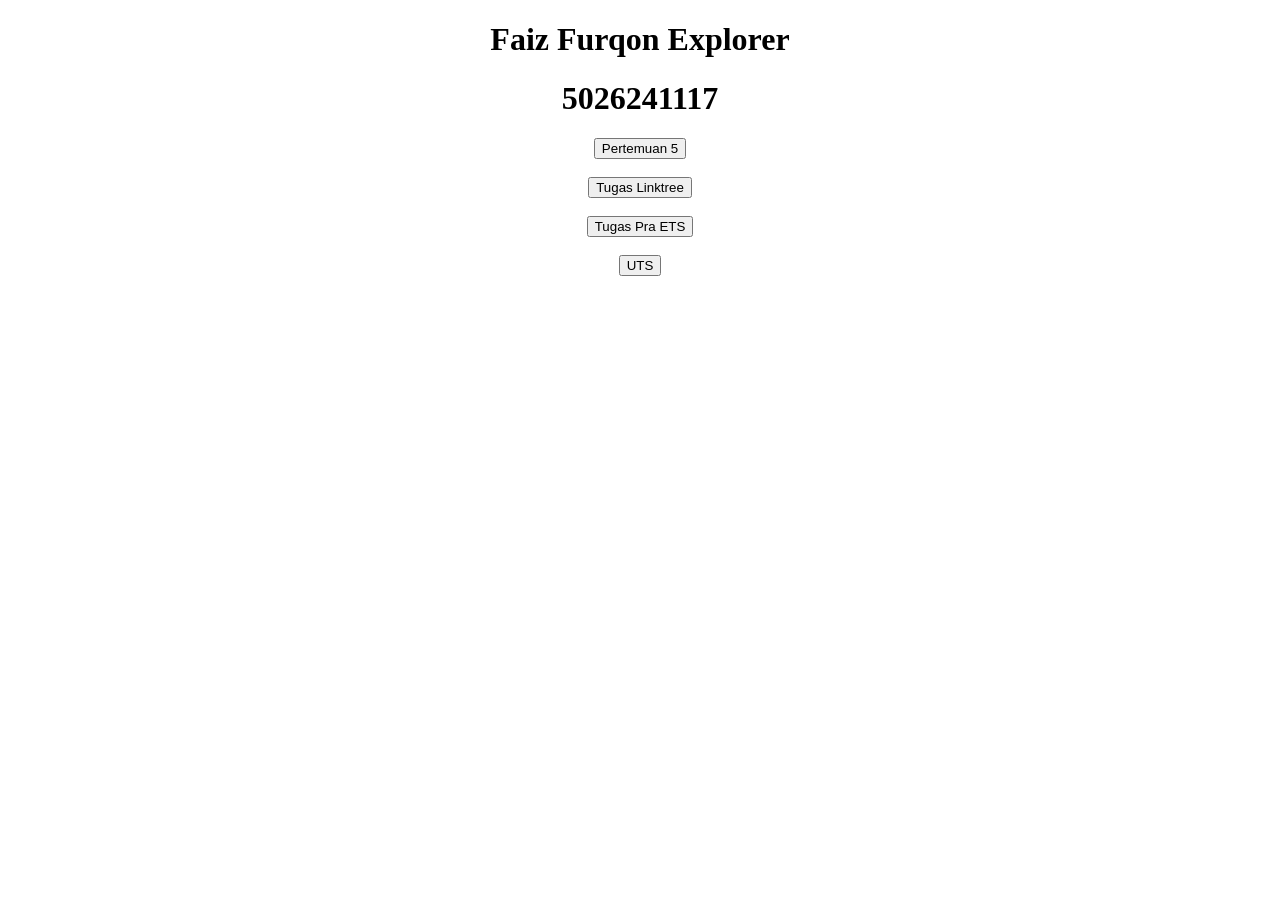
<file: index.html>
<!DOCTYPE html>
<html lang="en">

<head>
    <meta charset="utf-8">
    <meta content="width=device-width, initial-scale=1.0" name="viewport">
    <title>Index - Poler</title>
    <meta name="description" content="">
    <meta name="keywords" content="">
</head>


<body>
    <div class="container">
        <center>
            <h1>Faiz Furqon Explorer</h1>
            <h1>5026241117</h1>
            <a href="pertemuan5.html" target="_blank"><button class="btn btn-primary">Pertemuan 5</button></a><br><br>
            <a href="tugas_linktree.html" target="_blank"><button class="btn btn-primary">Tugas Linktree</button></a><br><br>
            <a href="tugas_ets.html"><button class="btn btn-primary">Tugas Pra ETS</button></a><br><br>
            <a href="5026241117.html" target="_blank"><button class="btn btn-primary">UTS</button></a>
        </center>
    </div>

</body>

</html>
</file>
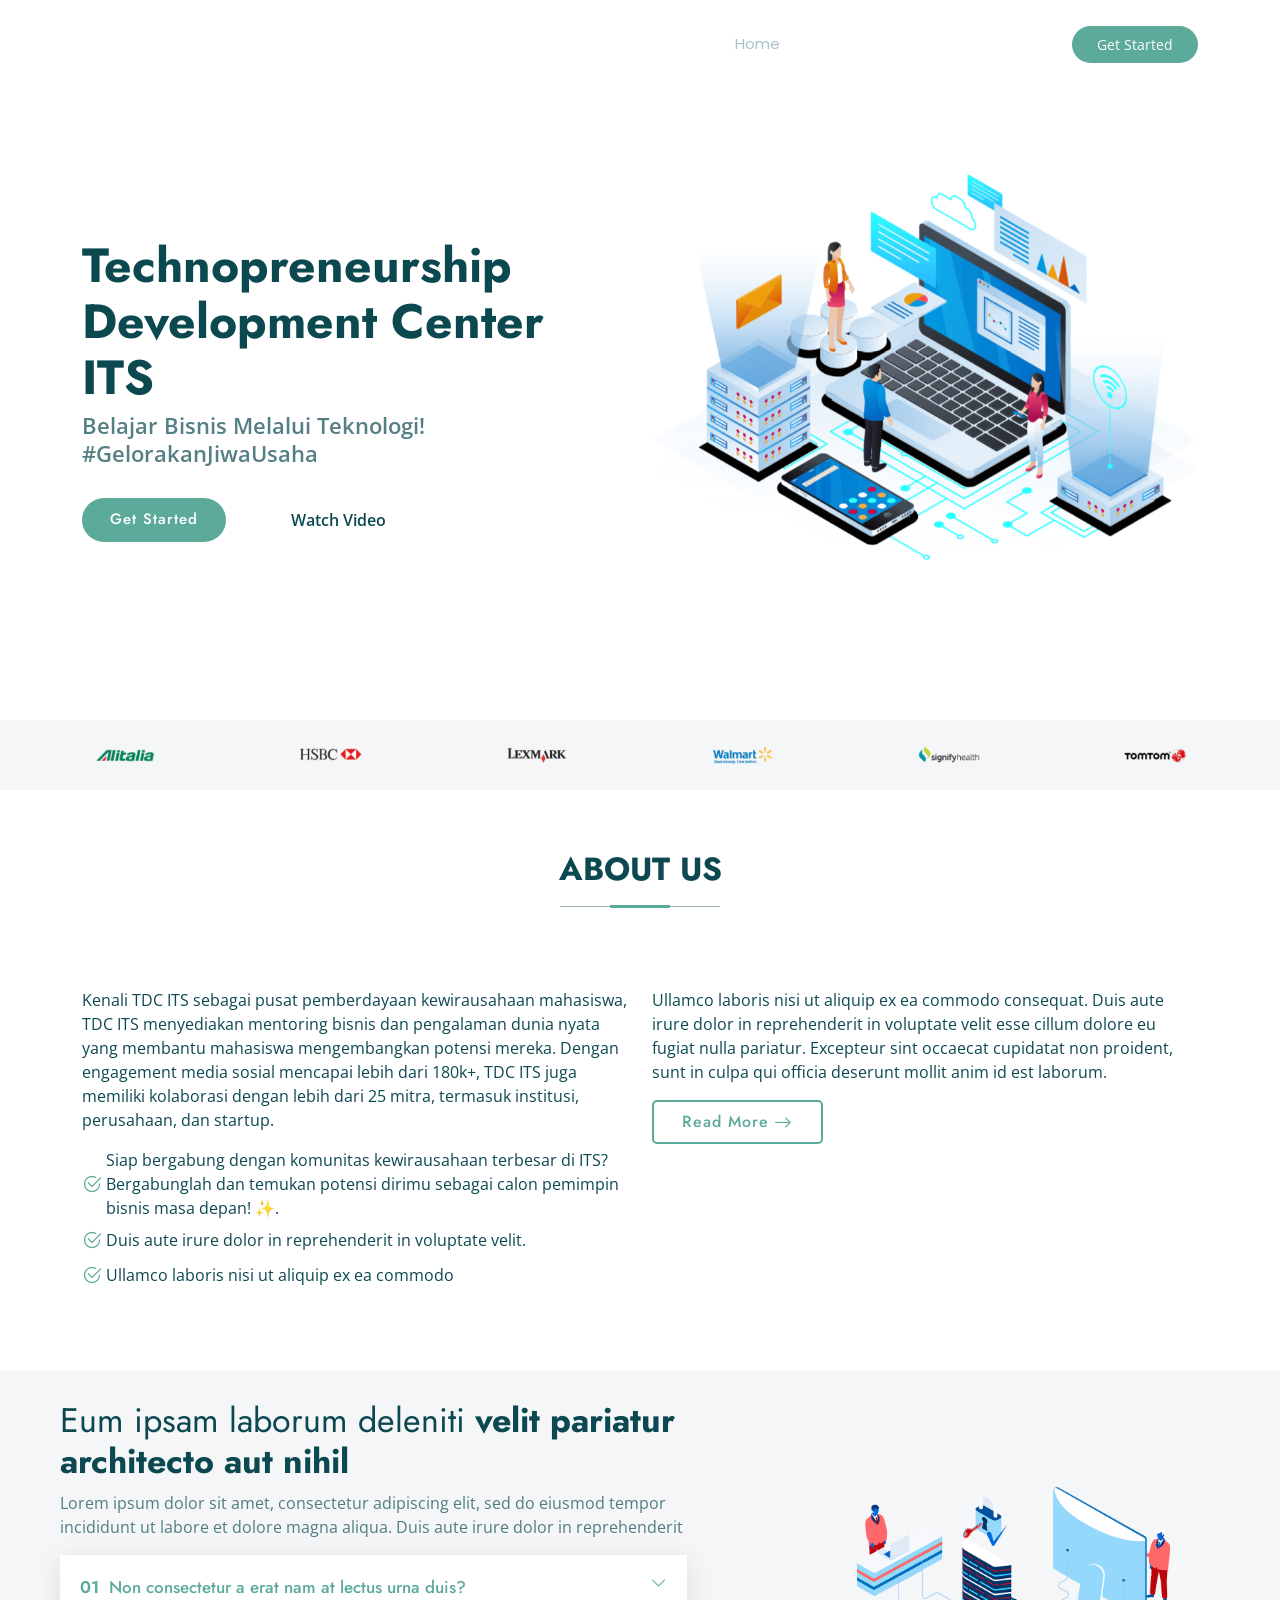
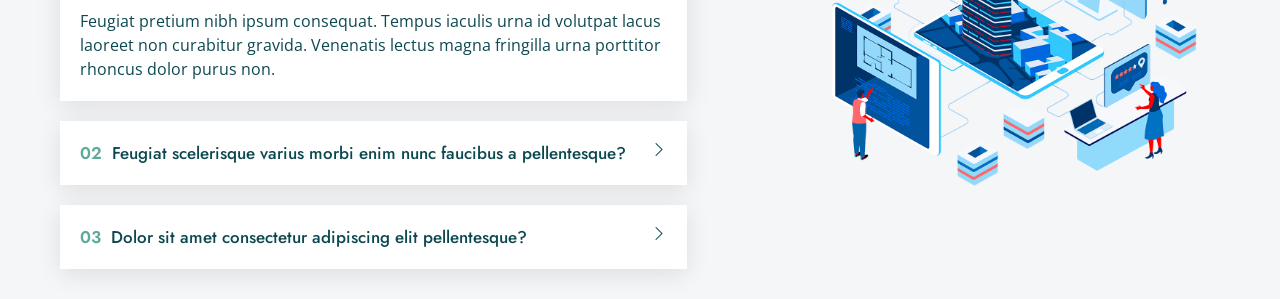
<file: pertemuan5.html>
<!DOCTYPE html>
<html lang="en">

<head>
    <meta charset="utf-8">
    <meta content="width=device-width, initial-scale=1.0" name="viewport">
    <title>TDC ITS</title>
    <meta name="description" content="">
    <meta name="keywords" content="">

    <!-- Favicons -->
    <link href="assets/img/TDC-ITS.png" rel="icon">
    <link href="assets/img/apple-touch-icon.png" rel="apple-touch-icon">

    <!-- Fonts -->
    <link href="https://fonts.googleapis.com" rel="preconnect">
    <link href="https://fonts.gstatic.com" rel="preconnect" crossorigin>
    <link
        href="https://fonts.googleapis.com/css2?family=Open+Sans:ital,wght@0,300;0,400;0,500;0,600;0,700;0,800;1,300;1,400;1,500;1,600;1,700;1,800&family=Poppins:ital,wght@0,100;0,200;0,300;0,400;0,500;0,600;0,700;0,800;0,900;1,100;1,200;1,300;1,400;1,500;1,600;1,700;1,800;1,900&family=Jost:ital,wght@0,100;0,200;0,300;0,400;0,500;0,600;0,700;0,800;0,900;1,100;1,200;1,300;1,400;1,500;1,600;1,700;1,800;1,900&display=swap"
        rel="stylesheet">

    <!-- Vendor CSS Files -->
    <link href="assets/vendor/bootstrap/css/bootstrap.min.css" rel="stylesheet">
    <link href="assets/vendor/bootstrap-icons/bootstrap-icons.css" rel="stylesheet">
    <link href="assets/vendor/aos/aos.css" rel="stylesheet">
    <link href="assets/vendor/glightbox/css/glightbox.min.css" rel="stylesheet">
    <link href="assets/vendor/swiper/swiper-bundle.min.css" rel="stylesheet">

    <!-- Main CSS File -->
    <link href="assets/css/main.css" rel="stylesheet">

        <link rel="stylesheet" href="https://cdn.jsdelivr.net/npm/bootstrap-icons@1.11.3/font/bootstrap-icons.min.css">

    <!-- =======================================================
  * Template Name: Arsha
  * Template URL: https://bootstrapmade.com/arsha-free-bootstrap-html-template-corporate/
  * Updated: Feb 22 2025 with Bootstrap v5.3.3
  * Author: BootstrapMade.com
  * License: https://bootstrapmade.com/license/
  ======================================================== -->
</head>

<body class="index-page">

    <header id="header" class="header d-flex align-items-center fixed-top">
        <div class="container-fluid container-xl position-relative d-flex align-items-center">

            <a href="index.html" class="logo d-flex align-items-center me-auto">
                <!-- Uncomment the line below if you also wish to use an image logo -->
                <!-- <img src="assets/img/logo.webp" alt=""> -->
                <h1 class="sitename">TDC ITS</h1>
            </a>

            <nav id="navmenu" class="navmenu">
                <ul>
                    <li><a href="#hero" class="active">Home</a></li>
                    <li><a href="#about">About</a></li>
                    <li><a href="#services">Services</a></li>
                    <li><a href="#contact">Contact</a></li>
                </ul>
                <i class="mobile-nav-toggle d-xl-none bi bi-list"></i>
            </nav>

            <a class="btn-getstarted" href="#about">Get Started</a>

        </div>
    </header>

    <main class="main">

        <!-- Hero Section -->
        <section id="hero" class="hero section dark-background">

            <div class="container">
                <div class="row gy-4">
                    <div class="col-lg-6 order-2 order-lg-1 d-flex flex-column justify-content-center"
                        data-aos="zoom-out">
                        <h1>Technopreneurship Development Center ITS</h1>
                        <p>Belajar Bisnis Melalui Teknologi! #GelorakanJiwaUsaha</p>
                        <div class="d-flex">
                            <a href="#about" class="btn-get-started">Get Started</a>
                            <a href="https://www.youtube.com/watch?v=Y7f98aduVJ8"
                                class="glightbox btn-watch-video d-flex align-items-center"><i
                                    class="bi bi-play-circle"></i><span>Watch Video</span></a>
                        </div>
                    </div>
                    <div class="col-lg-6 order-1 order-lg-2 hero-img" data-aos="zoom-out" data-aos-delay="200">
                        <img src="assets/img/hero-img.png" class="img-fluid animated" alt="">
                    </div>
                </div>
            </div>

        </section><!-- End Hero -->

        <!-- Clients Section -->
        <section id="clients" class="clients section light-background">

            <div class="container" data-aos="zoom-in">

                <div class="swiper init-swiper">
                    <script type="application/json" class="swiper-config">
            {
              "loop": true,
              "speed": 600,
              "autoplay": {
                "delay": 5000
              },
              "slidesPerView": "auto",
              "pagination": {
                "el": ".swiper-pagination",
                "type": "bullets",
                "clickable": true
              },
              "breakpoints": {
                "320": {
                  "slidesPerView": 2,
                  "spaceBetween": 40
                },
                "480": {
                  "slidesPerView": 3,
                  "spaceBetween": 60
                },
                "640": {
                  "slidesPerView": 4,
                  "spaceBetween": 80
                },
                "992": {
                  "slidesPerView": 5,
                  "spaceBetween": 120
                },
                "1200": {
                  "slidesPerView": 6,
                  "spaceBetween": 120
                }
              }
            }
          </script>
                    <div class="swiper-wrapper align-items-center">
                        <div class="swiper-slide"><img src="assets/img/clients/clients-1.webp" class="img-fluid" alt="">
                        </div>
                        <div class="swiper-slide"><img src="assets/img/clients/clients-2.webp" class="img-fluid" alt="">
                        </div>
                        <div class="swiper-slide"><img src="assets/img/clients/clients-3.webp" class="img-fluid" alt="">
                        </div>
                        <div class="swiper-slide"><img src="assets/img/clients/clients-4.webp" class="img-fluid" alt="">
                        </div>
                        <div class="swiper-slide"><img src="assets/img/clients/clients-5.webp" class="img-fluid" alt="">
                        </div>
                        <div class="swiper-slide"><img src="assets/img/clients/clients-6.webp" class="img-fluid" alt="">
                        </div>
                        <div class="swiper-slide"><img src="assets/img/clients/clients-7.webp" class="img-fluid" alt="">
                        </div>
                        <div class="swiper-slide"><img src="assets/img/clients/clients-8.webp" class="img-fluid" alt="">
                        </div>
                    </div>
                </div>

            </div>

        </section><!-- /Clients Section -->

        <!-- About Section -->
        <section id="about" class="about section">

            <!-- Section Title -->
            <div class="container section-title" data-aos="fade-up">
                <h2>About Us</h2>
            </div><!-- End Section Title -->

            <div class="container">

                <div class="row gy-4">

                    <div class="col-lg-6 content" data-aos="fade-up" data-aos-delay="100">
                        <p>
                            Kenali TDC ITS sebagai pusat pemberdayaan kewirausahaan mahasiswa, TDC ITS menyediakan
                            mentoring bisnis dan pengalaman dunia nyata yang membantu mahasiswa mengembangkan potensi
                            mereka. Dengan engagement media sosial mencapai lebih dari 180k+, TDC ITS juga memiliki
                            kolaborasi dengan lebih dari 25 mitra, termasuk institusi, perusahaan, dan startup.
                        </p>
                        <ul>
                            <li><i class="bi bi-check2-circle"></i> <span>Siap bergabung dengan komunitas kewirausahaan terbesar di ITS? Bergabunglah dan temukan potensi dirimu sebagai calon pemimpin bisnis masa depan! ✨.</span></li>
                            <li><i class="bi bi-check2-circle"></i> <span>Duis aute irure dolor in reprehenderit in
                                    voluptate velit.</span></li>
                            <li><i class="bi bi-check2-circle"></i> <span>Ullamco laboris nisi ut aliquip ex ea
                                    commodo</span></li>
                        </ul>
                    </div>

                    <div class="col-lg-6" data-aos="fade-up" data-aos-delay="200">
                        <p>Ullamco laboris nisi ut aliquip ex ea commodo consequat. Duis aute irure dolor in
                            reprehenderit in voluptate velit esse cillum dolore eu fugiat nulla pariatur. Excepteur sint
                            occaecat cupidatat non proident, sunt in culpa qui officia deserunt mollit anim id est
                            laborum. </p>
                        <a href="#" class="read-more"><span>Read More</span><i class="bi bi-arrow-right"></i></a>
                    </div>

                </div>

            </div>

        </section><!-- /About Section -->

        <!-- Why Us Section -->
        <section id="why-us" class="section why-us light-background" data-builder="section">

            <div class="container-fluid">

                <div class="row gy-4">

                    <div class="col-lg-7 d-flex flex-column justify-content-center order-2 order-lg-1">

                        <div class="content px-xl-5" data-aos="fade-up" data-aos-delay="100">
                            <h3><span>Eum ipsam laborum deleniti </span><strong>velit pariatur architecto aut
                                    nihil</strong></h3>
                            <p>
                                Lorem ipsum dolor sit amet, consectetur adipiscing elit, sed do eiusmod tempor
                                incididunt ut labore et dolore magna aliqua. Duis aute irure dolor in reprehenderit
                            </p>
                        </div>

                        <div class="faq-container px-xl-5" data-aos="fade-up" data-aos-delay="200">

                            <div class="faq-item faq-active">

                                <h3><span>01</span> Non consectetur a erat nam at lectus urna duis?</h3>
                                <div class="faq-content">
                                    <p>Feugiat pretium nibh ipsum consequat. Tempus iaculis urna id volutpat lacus
                                        laoreet non curabitur gravida. Venenatis lectus magna fringilla urna porttitor
                                        rhoncus dolor purus non.</p>
                                </div>
                                <i class="faq-toggle bi bi-chevron-right"></i>
                            </div><!-- End Faq item-->

                            <div class="faq-item">
                                <h3><span>02</span> Feugiat scelerisque varius morbi enim nunc faucibus a pellentesque?
                                </h3>
                                <div class="faq-content">
                                    <p>Dolor sit amet consectetur adipiscing elit pellentesque habitant morbi. Id
                                        interdum velit laoreet id donec ultrices. Fringilla phasellus faucibus
                                        scelerisque eleifend donec pretium. Est pellentesque elit ullamcorper dignissim.
                                        Mauris ultrices eros in cursus turpis massa tincidunt dui.</p>
                                </div>
                                <i class="faq-toggle bi bi-chevron-right"></i>
                            </div><!-- End Faq item-->

                            <div class="faq-item">
                                <h3><span>03</span> Dolor sit amet consectetur adipiscing elit pellentesque?</h3>
                                <div class="faq-content">
                                    <p>Eleifend mi in nulla posuere sollicitudin aliquam ultrices sagittis orci.
                                        Faucibus pulvinar elementum integer enim. Sem nulla pharetra diam sit amet nisl
                                        suscipit. Rutrum tellus pellentesque eu tincidunt. Lectus urna duis convallis
                                        convallis tellus. Urna molestie at elementum eu facilisis sed odio morbi quis
                                    </p>
                                </div>
                                <i class="faq-toggle bi bi-chevron-right"></i>
                            </div><!-- End Faq item-->

                        </div>

                    </div>

                    <div class="col-lg-5 order-1 order-lg-2 why-us-img">
                        <img src="assets/img/why-us.png" class="img-fluid" alt="" data-aos="zoom-in"
                            data-aos-delay="100">
                    </div>
                </div>

            </div>

        </section><!-- /Why Us Section -->

    </main>

    <!-- Scroll Top -->
    <a href="#" id="scroll-top" class="scroll-top d-flex align-items-center justify-content-center"><i
            class="bi bi-arrow-up-short"></i></a>

    <!-- Preloader -->
    <div id="preloader"></div>

    <!-- Vendor JS Files -->
    <script src="assets/vendor/bootstrap/js/bootstrap.bundle.min.js"></script>
    <script src="assets/vendor/php-email-form/validate.js"></script>
    <script src="assets/vendor/aos/aos.js"></script>
    <script src="assets/vendor/glightbox/js/glightbox.min.js"></script>
    <script src="assets/vendor/swiper/swiper-bundle.min.js"></script>
    <script src="assets/vendor/waypoints/noframework.waypoints.js"></script>
    <script src="assets/vendor/imagesloaded/imagesloaded.pkgd.min.js"></script>
    <script src="assets/vendor/isotope-layout/isotope.pkgd.min.js"></script>

    <!-- Main JS File -->
    <script src="assets/js/main.js"></script>

</body>

</html>
</file>
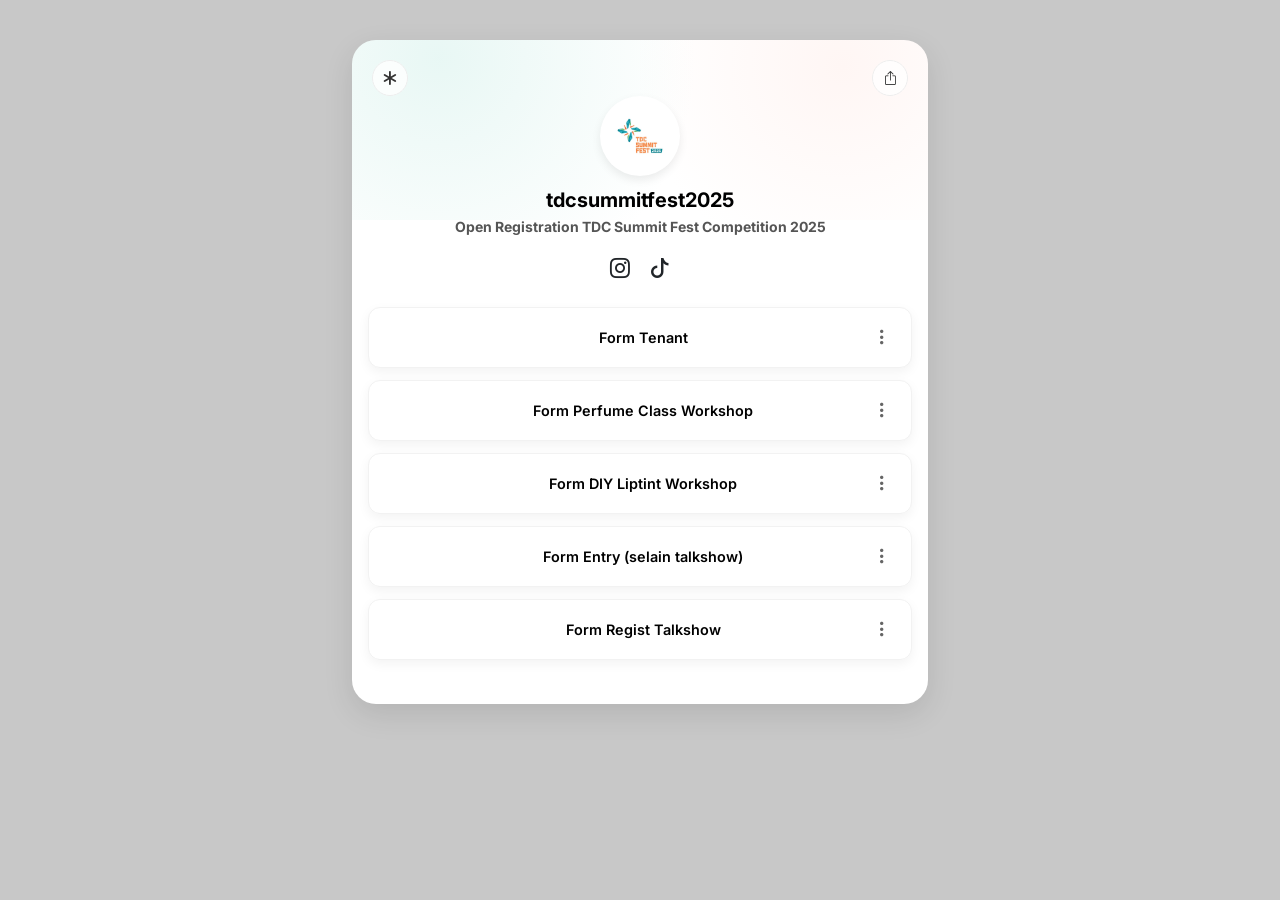
<file: tugas_linktree.html>
<!DOCTYPE html>
<html lang="en">

<head>
    <meta charset="utf-8">
    <meta content="width=device-width, initial-scale=1.0" name="viewport">
    <title>TDC Summit Fest 2025 | Linktree Interaktif Statis</title>

    <link href="assets/img/tdcsummitfest.webp" rel="icon">

    <link href="https://fonts.googleapis.com" rel="preconnect">
    <link href="https://fonts.gstatic.com" rel="preconnect" crossorigin>
    <link href="https://fonts.googleapis.com/css2?family=Inter:wght@400;500;600;700&display=swap" rel="stylesheet">

    <link href="assets/vendor/bootstrap/css/bootstrap.min.css" rel="stylesheet">
    <link href="assets/vendor/bootstrap-icons/bootstrap-icons.css" rel="stylesheet">
    <link href="assets/vendor/aos/aos.css" rel="stylesheet">

    <style>
        :root {
            font-size: 100%; 
        }

        body {
            background-color: #c8c8c8;
            font-family: 'Inter', sans-serif;
            margin: 0;
            padding: 0;
        }

        .linktree-section {
            padding-top: 2.5rem;   
            padding-bottom: 2.5rem;
        }

        .lt-main-container {
            width: 92vw;           
            max-width: 36rem;      
            background-color: #ffffff;
            border-radius: 1.5rem; 
            box-shadow: 0 0.625rem 1.875rem rgba(0, 0, 0, 0.1);
            position: relative;
            overflow: hidden;
            margin: 0 auto;
        }

        .lt-main-container::before {
            content: '';
            position: absolute;
            top: 0;
            left: 0;
            width: 100%;
            height: 11.25rem;     
            background: radial-gradient(circle at 15% 10%, rgba(180, 230, 220, 0.3) 0%, transparent 50%),
                        radial-gradient(circle at 85% 15%, rgba(255, 210, 200, 0.2) 0%, transparent 40%);
            pointer-events: none;
            z-index: 1;
        }

        .lt-header-ui {
            padding: 1.25rem 1.25rem 0;
            display: flex;
            justify-content: space-between;
            position: relative;
            z-index: 2;
        }

        .lt-ui-btn {
            width: 2.25rem;       
            height: 2.25rem;
            background: rgba(255, 255, 255, 0.8);
            border: 0.0625rem solid #eee;
            border-radius: 50%;
            display: flex;
            align-items: center;
            justify-content: center;
            color: #333;
            font-size: 0.875rem;  
        }

        .lt-profile {
            text-align: center;
            padding: 0 1.25rem 1.5rem;
            position: relative;
            z-index: 2;
        }

        .lt-avatar {
            width: 5rem;         
            height: 5rem;
            border-radius: 50%;
            margin: 0 auto 0.75rem;
            background: #fff;
            display: flex;
            align-items: center;
            justify-content: center;
            box-shadow: 0 0.25rem 0.625rem rgba(0, 0, 0, 0.08);
            overflow: hidden;
        }

        .lt-avatar img {
            width: 80%;        
            height: auto;
        }

        .profile-name {
            font-size: 1.25rem;
            font-weight: 700;
            color: #000;
            margin-bottom: 0.25rem;
        }

        .profile-desc {
            font-size: 0.875rem;  
            color: #555;
            margin-bottom: 1rem;
        }

        .links-list {
            padding: 0 1rem 2rem;
            position: relative;
            z-index: 2;
        }

        .link-card-container {
            pointer-events: none;
            user-select: none;
            margin-bottom: 0.75rem;
        }

        .link-card-static {
            display: flex;
            align-items: center;
            background-color: #ffffff;
            border: 0.0625rem solid #f2f2f2;
            border-radius: 0.75rem;
            padding: 1rem 1.25rem;
            color: #000000;
            box-shadow: 0 0.25rem 0.75rem rgba(0, 0, 0, 0.05);
            transition: background-color 0.3s ease;
            pointer-events: auto;
        }

        .link-card-static:hover {
            background-color: #cccccc;
            color: #000000;
        }

        .link-title {
            flex: 1;
            text-align: center;
            font-weight: 600;
            font-size: 0.9rem;    
            margin: 0;
            padding-left: 1.5rem; 
        }

        .menu-btn-static {
            color: #000000;
            opacity: 0.6;
            font-size: 1.125rem;  
        }
    </style>
</head>

<body>
    <main class="main">
        <section id="linktree" class="linktree-section">
            <div class="container" data-aos="fade-up">
                <div class="lt-main-container">
                    <div class="lt-header-ui">
                        <div class="lt-ui-btn"><i class="bi bi-asterisk"></i></div>
                        <div class="lt-ui-btn"><i class="bi bi-box-arrow-up"></i></div>
                    </div>

                    <div class="lt-profile">
                        <div class="lt-avatar">
                            <img src="assets/img/tdcsummitfest.webp" alt="Logo TDC">
                        </div>
                        <h2 class="profile-name">tdcsummitfest2025</h2>
                        <p class="profile-desc"><b>Open Registration TDC Summit Fest Competition 2025</b></p>

                        <div class="social-links text-dark">
                            <i class="bi bi-instagram mx-2 fs-5"></i>
                            <i class="bi bi-tiktok mx-2 fs-5"></i>
                        </div>
                    </div>

                    <div class="links-list">

                        <div class="link-card-container">
                            <div class="link-card-static">
                                <p class="link-title">Form Tenant</p>
                                <span class="menu-btn-static"><i class="bi bi-three-dots-vertical"></i></span>
                            </div>
                        </div>

                        <div class="link-card-container">
                            <div class="link-card-static">
                                <p class="link-title">Form Perfume Class Workshop</p>
                                <span class="menu-btn-static"><i class="bi bi-three-dots-vertical"></i></span>
                            </div>
                        </div>

                        <div class="link-card-container">
                            <div class="link-card-static">
                                <p class="link-title">Form DIY Liptint Workshop</p>
                                <span class="menu-btn-static"><i class="bi bi-three-dots-vertical"></i></span>
                            </div>
                        </div>

                        <div class="link-card-container">
                            <div class="link-card-static">
                                <p class="link-title">Form Entry (selain talkshow)</p>
                                <span class="menu-btn-static"><i class="bi bi-three-dots-vertical"></i></span>
                            </div>
                        </div>

                        <div class="link-card-container">
                            <div class="link-card-static">
                                <p class="link-title">Form Regist Talkshow</p>
                                <span class="menu-btn-static"><i class="bi bi-three-dots-vertical"></i></span>
                            </div>
                        </div>
                    </div>
                </div>
            </div>
        </section>
    </main>

    <script src="assets/vendor/aos/aos.js"></script>
    <script>
        AOS.init({ duration: 800, once: true });
    </script>

</body>

</html>
</file>
<file: assets/css/main.css>
/**
* Template Name: Arsha
* Template URL: https://bootstrapmade.com/arsha-free-bootstrap-html-template-corporate/
* Updated: Feb 22 2025 with Bootstrap v5.3.3
* Author: BootstrapMade.com
* License: https://bootstrapmade.com/license/
*/

/*--------------------------------------------------------------
# Font & Color Variables
# Help: https://bootstrapmade.com/color-system/
--------------------------------------------------------------*/
/* Fonts */
:root {
  --default-font: "Open Sans",  system-ui, -apple-system, "Segoe UI", Roboto, "Helvetica Neue", Arial, "Noto Sans", "Liberation Sans", sans-serif, "Apple Color Emoji", "Segoe UI Emoji", "Segoe UI Symbol", "Noto Color Emoji";
  --heading-font: "Jost",  sans-serif;
  --nav-font: "Poppins",  sans-serif;
}

/* Global Colors - The following color variables are used throughout the website. Updating them here will change the color scheme of the entire website */
:root { 
  --background-color: #ffffff; /* Background color for the entire website, including individual sections */
  --default-color: #0c4850; /* Default color used for the majority of the text content across the entire website */
  --heading-color: #0c4850; /* Color for headings, subheadings and title throughout the website */
  --accent-color: #5caa99; /* Accent color that represents your brand on the website. It's used for buttons, links, and other elements that need to stand out */
  --surface-color: #ffffff; /* The surface color is used as a background of boxed elements within sections, such as cards, icon boxes, or other elements that require a visual separation from the global background. */
  --contrast-color: #ffffff; /* Contrast color for text, ensuring readability against backgrounds of accent, heading, or default colors. */
}

/* Nav Menu Colors - The following color variables are used specifically for the navigation menu. They are separate from the global colors to allow for more customization options */
:root {
  --nav-color: #ffffff;  /* The default color of the main navmenu links */
  --nav-hover-color: #a9c2ce; /* Applied to main navmenu links when they are hovered over or active */
  --nav-mobile-background-color: #ffffff; /* Used as the background color for mobile navigation menu */
  --nav-dropdown-background-color: #ffffff; /* Used as the background color for dropdown items that appear when hovering over primary navigation items */
  --nav-dropdown-color: #444444; /* Used for navigation links of the dropdown items in the navigation menu. */
  --nav-dropdown-hover-color: #5f7b88; /* Similar to --nav-hover-color, this color is applied to dropdown navigation links when they are hovered over. */
}

/* Color Presets - These classes override global colors when applied to any section or element, providing reuse of the sam color scheme. */

.light-background {
  --background-color: #f5f6f8;
  --surface-color: #ffffff;
}

.dark-background {
  --background-color: #ffffff; /* Background color for the entire website, including individual sections */
  --default-color: #0c4850; /* Default color used for the majority of the text content across the entire website */
  --heading-color: #0c4850; /* Color for headings, subheadings and title throughout the website */
  --accent-color: #5caa99; /* Accent color that represents your brand on the website. It's used for buttons, links, and other elements that need to stand out */
  --surface-color: #ffffff; /* The surface color is used as a background of boxed elements within sections, such as cards, icon boxes, or other elements that require a visual separation from the global background. */
  --contrast-color: #ffffff;
}

/* Color Presets - These classes override global colors when applied to any section or element, providing reuse of the sam color scheme. */

.light-background1 {
  --background-color: #9dcac4;
  --surface-color: #ffffff;
}

.dark-background1 {
  --background-color: #0c4850;
  --default-color: #ffffff;
  --heading-color: #ffc107;
  --surface-color: #ffffff;
  --contrast-color: #ffffff;
}

/* Smooth scroll */
:root {
  scroll-behavior: smooth;
}

/*--------------------------------------------------------------
# General Styling & Shared Classes
--------------------------------------------------------------*/
body {
  color: var(--default-color);
  background-color: var(--background-color);
  font-family: var(--default-font);
}

a {
  color: var(--accent-color);
  text-decoration: none;
  transition: 0.3s;
}

a:hover {
  color: color-mix(in srgb, var(--accent-color), transparent 25%);
  text-decoration: none;
}

h1,
h2,
h3,
h4,
h5,
h6 {
  color: var(--heading-color);
  font-family: var(--heading-font);
}

/* PHP Email Form Messages
------------------------------*/
.php-email-form .error-message {
  display: none;
  background: #df1529;
  color: #ffffff;
  text-align: left;
  padding: 15px;
  margin-bottom: 24px;
  font-weight: 600;
}

.php-email-form .sent-message {
  display: none;
  color: #ffffff;
  background: #059652;
  text-align: center;
  padding: 15px;
  margin-bottom: 24px;
  font-weight: 600;
}

.php-email-form .loading {
  display: none;
  background: var(--surface-color);
  text-align: center;
  padding: 15px;
  margin-bottom: 24px;
}

.php-email-form .loading:before {
  content: "";
  display: inline-block;
  border-radius: 50%;
  width: 24px;
  height: 24px;
  margin: 0 10px -6px 0;
  border: 3px solid var(--accent-color);
  border-top-color: var(--surface-color);
  animation: php-email-form-loading 1s linear infinite;
}

@keyframes php-email-form-loading {
  0% {
    transform: rotate(0deg);
  }

  100% {
    transform: rotate(360deg);
  }
}

/*--------------------------------------------------------------
# Global Header
--------------------------------------------------------------*/
.header {
  --background-color: #3d4d6a;
  --heading-color: #ffffff;
  color: var(--default-color);
  background-color: var(--background-color);
  padding: 15px 0;
  transition: all 0.5s;
  z-index: 997;
}

.header .logo {
  line-height: 1;
}

.header .logo img {
  max-height: 36px;
  margin-right: 8px;
}

.header .logo h1 {
  font-size: 30px;
  margin: 0;
  font-weight: 500;
  color: var(--heading-color);
  letter-spacing: 2px;
  text-transform: uppercase;
}

.header .btn-getstarted,
.header .btn-getstarted:focus {
  color: var(--contrast-color);
  background: var(--accent-color);
  font-size: 14px;
  padding: 8px 25px;
  margin: 0 0 0 30px;
  border-radius: 50px;
  transition: 0.3s;
}

.header .btn-getstarted:hover,
.header .btn-getstarted:focus:hover {
  color: var(--contrast-color);
  background: color-mix(in srgb, var(--accent-color), transparent 15%);
}

@media (max-width: 1200px) {
  .header .logo {
    order: 1;
  }

  .header .btn-getstarted {
    order: 2;
    margin: 0 15px 0 0;
    padding: 6px 15px;
  }

  .header .navmenu {
    order: 3;
  }
}

/* Index Page Header
------------------------------*/
.index-page .header {
  --background-color: rgba(255, 255, 255, 0);
  --heading-color: #ffffff;
  --nav-color: #ffffff;
}

/* Index Page Header on Scroll
------------------------------*/
.index-page.scrolled .header {
  --background-color: rgba(40, 58, 90, 0.9);
}

/*--------------------------------------------------------------
# Navigation Menu
--------------------------------------------------------------*/
/* Desktop Navigation */
@media (min-width: 1200px) {
  .navmenu {
    padding: 0;
  }

  .navmenu ul {
    margin: 0;
    padding: 0;
    display: flex;
    list-style: none;
    align-items: center;
  }

  .navmenu li {
    position: relative;
  }

  .navmenu a,
  .navmenu a:focus {
    color: var(--nav-color);
    padding: 18px 15px;
    font-size: 15px;
    font-family: var(--nav-font);
    font-weight: 400;
    display: flex;
    align-items: center;
    justify-content: space-between;
    white-space: nowrap;
    transition: 0.3s;
  }

  .navmenu a i,
  .navmenu a:focus i {
    font-size: 12px;
    line-height: 0;
    margin-left: 5px;
    transition: 0.3s;
  }

  .navmenu li:last-child a {
    padding-right: 0;
  }

  .navmenu li:hover>a,
  .navmenu .active,
  .navmenu .active:focus {
    color: var(--nav-hover-color);
  }

  .navmenu .dropdown ul {
    margin: 0;
    padding: 10px 0;
    background: var(--nav-dropdown-background-color);
    display: block;
    position: absolute;
    visibility: hidden;
    left: 14px;
    top: 130%;
    opacity: 0;
    transition: 0.3s;
    border-radius: 4px;
    z-index: 99;
    box-shadow: 0px 0px 30px rgba(0, 0, 0, 0.1);
  }

  .navmenu .dropdown ul li {
    min-width: 200px;
  }

  .navmenu .dropdown ul a {
    padding: 10px 20px;
    font-size: 15px;
    text-transform: none;
    color: var(--nav-dropdown-color);
  }

  .navmenu .dropdown ul a i {
    font-size: 12px;
  }

  .navmenu .dropdown ul a:hover,
  .navmenu .dropdown ul .active:hover,
  .navmenu .dropdown ul li:hover>a {
    color: var(--nav-dropdown-hover-color);
  }

  .navmenu .dropdown:hover>ul {
    opacity: 1;
    top: 100%;
    visibility: visible;
  }

  .navmenu .dropdown .dropdown ul {
    top: 0;
    left: -90%;
    visibility: hidden;
  }

  .navmenu .dropdown .dropdown:hover>ul {
    opacity: 1;
    top: 0;
    left: -100%;
    visibility: visible;
  }

  .navmenu .megamenu {
    position: static;
  }

  .navmenu .megamenu ul {
    margin: 0;
    padding: 10px;
    background: var(--nav-dropdown-background-color);
    box-shadow: 0px 0px 20px rgba(0, 0, 0, 0.1);
    position: absolute;
    top: 130%;
    left: 0;
    right: 0;
    visibility: hidden;
    opacity: 0;
    display: flex;
    transition: 0.3s;
    border-radius: 4px;
    z-index: 99;
  }

  .navmenu .megamenu ul li {
    flex: 1;
  }

  .navmenu .megamenu ul li a,
  .navmenu .megamenu ul li:hover>a {
    padding: 10px 20px;
    font-size: 15px;
    color: var(--nav-dropdown-color);
  }

  .navmenu .megamenu ul li a:hover,
  .navmenu .megamenu ul li .active,
  .navmenu .megamenu ul li .active:hover {
    color: var(--nav-dropdown-hover-color);
  }

  .navmenu .megamenu:hover>ul {
    opacity: 1;
    top: 100%;
    visibility: visible;
  }

  .navmenu .dd-box-shadow {
    box-shadow: 0px 0px 30px rgba(0, 0, 0, 0.1);
  }
}

/* Mobile Navigation */
@media (max-width: 1199px) {
  .mobile-nav-toggle {
    color: var(--nav-color);
    font-size: 28px;
    line-height: 0;
    margin-right: 10px;
    cursor: pointer;
    transition: color 0.3s;
  }

  .navmenu {
    padding: 0;
    z-index: 9997;
  }

  .navmenu ul {
    display: none;
    list-style: none;
    position: absolute;
    inset: 60px 20px 20px 20px;
    padding: 10px 0;
    margin: 0;
    border-radius: 6px;
    background-color: var(--nav-mobile-background-color);
    overflow-y: auto;
    transition: 0.3s;
    z-index: 9998;
    box-shadow: 0px 0px 30px rgba(0, 0, 0, 0.1);
  }

  .navmenu a,
  .navmenu a:focus {
    color: var(--nav-dropdown-color);
    padding: 10px 20px;
    font-family: var(--nav-font);
    font-size: 17px;
    font-weight: 500;
    display: flex;
    align-items: center;
    justify-content: space-between;
    white-space: nowrap;
    transition: 0.3s;
  }

  .navmenu a i,
  .navmenu a:focus i {
    font-size: 12px;
    line-height: 0;
    margin-left: 5px;
    width: 30px;
    height: 30px;
    display: flex;
    align-items: center;
    justify-content: center;
    border-radius: 50%;
    transition: 0.3s;
    background-color: color-mix(in srgb, var(--accent-color), transparent 90%);
  }

  .navmenu a i:hover,
  .navmenu a:focus i:hover {
    background-color: var(--accent-color);
    color: var(--contrast-color);
  }

  .navmenu a:hover,
  .navmenu .active,
  .navmenu .active:focus {
    color: var(--nav-dropdown-hover-color);
  }

  .navmenu .active i,
  .navmenu .active:focus i {
    background-color: var(--accent-color);
    color: var(--contrast-color);
    transform: rotate(180deg);
  }

  .navmenu .dropdown ul {
    position: static;
    display: none;
    z-index: 99;
    padding: 10px 0;
    margin: 10px 20px;
    background-color: var(--nav-dropdown-background-color);
    border: 1px solid color-mix(in srgb, var(--default-color), transparent 90%);
    box-shadow: none;
    transition: all 0.5s ease-in-out;
  }

  .navmenu .dropdown ul ul {
    background-color: rgba(33, 37, 41, 0.1);
  }

  .navmenu .dropdown>.dropdown-active {
    display: block;
    background-color: rgba(33, 37, 41, 0.03);
  }

  .mobile-nav-active {
    overflow: hidden;
  }

  .mobile-nav-active .mobile-nav-toggle {
    color: #fff;
    position: absolute;
    font-size: 32px;
    top: 15px;
    right: 15px;
    margin-right: 0;
    z-index: 9999;
  }

  .mobile-nav-active .navmenu {
    position: fixed;
    overflow: hidden;
    inset: 0;
    background: rgba(33, 37, 41, 0.8);
    transition: 0.3s;
  }

  .mobile-nav-active .navmenu>ul {
    display: block;
  }
}

/*--------------------------------------------------------------
# Global Footer
--------------------------------------------------------------*/
.footer {
  color: var(--default-color);
  background-color: var(--background-color);
  font-size: 14px;
  padding-bottom: 50px;
  position: relative;
}

.footer .footer-newsletter {
  background-color: color-mix(in srgb, var(--heading-color), transparent 95%);
  padding: 50px 0;
}

.footer .footer-newsletter h4 {
  font-size: 24px;
}

.footer .footer-newsletter .newsletter-form {
  margin-top: 30px;
  margin-bottom: 15px;
  padding: 6px 8px;
  position: relative;
  background-color: color-mix(in srgb, var(--background-color), transparent 50%);
  border: 1px solid color-mix(in srgb, var(--default-color), transparent 90%);
  box-shadow: 0px 2px 25px rgba(0, 0, 0, 0.1);
  display: flex;
  transition: 0.3s;
  border-radius: 50px;
}

.footer .footer-newsletter .newsletter-form:focus-within {
  border-color: var(--accent-color);
}

.footer .footer-newsletter .newsletter-form input[type=email] {
  border: 0;
  padding: 4px;
  width: 100%;
  background-color: color-mix(in srgb, var(--background-color), transparent 50%);
  color: var(--default-color);
}

.footer .footer-newsletter .newsletter-form input[type=email]:focus-visible {
  outline: none;
}

.footer .footer-newsletter .newsletter-form input[type=submit] {
  border: 0;
  font-size: 16px;
  padding: 0 20px;
  margin: -7px -8px -7px 0;
  background: var(--accent-color);
  color: var(--contrast-color);
  transition: 0.3s;
  border-radius: 50px;
}

.footer .footer-newsletter .newsletter-form input[type=submit]:hover {
  background: color-mix(in srgb, var(--accent-color), transparent 20%);
}

.footer .footer-top {
  padding-top: 50px;
}

.footer .social-links a {
  display: flex;
  align-items: center;
  justify-content: center;
  width: 40px;
  height: 40px;
  border-radius: 50%;
  border: 1px solid color-mix(in srgb, var(--default-color), transparent 50%);
  font-size: 16px;
  color: color-mix(in srgb, var(--default-color), transparent 20%);
  margin-right: 10px;
  transition: 0.3s;
}

.footer .social-links a:hover {
  color: var(--accent-color);
  border-color: var(--accent-color);
}

.footer h4 {
  font-size: 16px;
  font-weight: bold;
  position: relative;
  padding-bottom: 12px;
}

.footer .footer-links {
  margin-bottom: 30px;
}

.footer .footer-links ul {
  list-style: none;
  padding: 0;
  margin: 0;
}

.footer .footer-links ul i {
  margin-right: 3px;
  font-size: 12px;
  line-height: 0;
  color: var(--accent-color);
}

.footer .footer-links ul li {
  padding: 10px 0;
  display: flex;
  align-items: center;
}

.footer .footer-links ul li:first-child {
  padding-top: 0;
}

.footer .footer-links ul a {
  display: inline-block;
  color: color-mix(in srgb, var(--default-color), transparent 20%);
  line-height: 1;
}

.footer .footer-links ul a:hover {
  color: var(--accent-color);
}

.footer .footer-about a {
  color: var(--heading-color);
  font-size: 28px;
  font-weight: 600;
  text-transform: uppercase;
  font-family: var(--heading-font);
}

.footer .footer-contact p {
  margin-bottom: 5px;
}

.footer .copyright {
  padding-top: 25px;
  padding-bottom: 25px;
  border-top: 1px solid color-mix(in srgb, var(--default-color), transparent 90%);
}

.footer .copyright p {
  margin-bottom: 0;
}

.footer .credits {
  margin-top: 6px;
  font-size: 13px;
}

/*--------------------------------------------------------------
# Preloader
--------------------------------------------------------------*/
#preloader {
  position: fixed;
  inset: 0;
  z-index: 999999;
  overflow: hidden;
  background: var(--background-color);
  transition: all 0.6s ease-out;
}

#preloader:before {
  content: "";
  position: fixed;
  top: calc(50% - 30px);
  left: calc(50% - 30px);
  border: 6px solid #ffffff;
  border-color: var(--accent-color) transparent var(--accent-color) transparent;
  border-radius: 50%;
  width: 60px;
  height: 60px;
  animation: animate-preloader 1.5s linear infinite;
}

@keyframes animate-preloader {
  0% {
    transform: rotate(0deg);
  }

  100% {
    transform: rotate(360deg);
  }
}

/*--------------------------------------------------------------
# Scroll Top Button
--------------------------------------------------------------*/
.scroll-top {
  position: fixed;
  visibility: hidden;
  opacity: 0;
  right: 15px;
  bottom: -15px;
  z-index: 99999;
  background-color: var(--accent-color);
  width: 44px;
  height: 44px;
  border-radius: 50px;
  transition: all 0.4s;
}

.scroll-top i {
  font-size: 24px;
  color: var(--contrast-color);
  line-height: 0;
}

.scroll-top:hover {
  background-color: color-mix(in srgb, var(--accent-color), transparent 20%);
  color: var(--contrast-color);
}

.scroll-top.active {
  visibility: visible;
  opacity: 1;
  bottom: 15px;
}

/*--------------------------------------------------------------
# Disable aos animation delay on mobile devices
--------------------------------------------------------------*/
@media screen and (max-width: 768px) {
  [data-aos-delay] {
    transition-delay: 0 !important;
  }
}

/*--------------------------------------------------------------
# Global Page Titles & Breadcrumbs
--------------------------------------------------------------*/
.page-title {
  --background-color: color-mix(in srgb, var(--default-color), transparent 96%);
  color: var(--default-color);
  background-color: var(--background-color);
  padding: 20px 0;
  position: relative;
}

.page-title h1 {
  font-size: 28px;
  font-weight: 700;
  margin: 0;
}

.page-title .breadcrumbs ol {
  display: flex;
  flex-wrap: wrap;
  list-style: none;
  padding: 0 0 10px 0;
  margin: 0;
  font-size: 14px;
}

.page-title .breadcrumbs ol li+li {
  padding-left: 10px;
}

.page-title .breadcrumbs ol li+li::before {
  content: "/";
  display: inline-block;
  padding-right: 10px;
  color: color-mix(in srgb, var(--default-color), transparent 70%);
}

/*--------------------------------------------------------------
# Global Sections
--------------------------------------------------------------*/
section,
.section {
  color: var(--default-color);
  background-color: var(--background-color);
  padding: 60px 0;
  scroll-margin-top: 88px;
  overflow: clip;
}

@media (max-width: 1199px) {

  section,
  .section {
    scroll-margin-top: 66px;
  }
}

/*--------------------------------------------------------------
# Global Section Titles
--------------------------------------------------------------*/
.section-title {
  text-align: center;
  padding-bottom: 60px;
  position: relative;
}

.section-title h2 {
  font-size: 32px;
  font-weight: 700;
  margin-bottom: 20px;
  padding-bottom: 20px;
  text-transform: uppercase;
  position: relative;
}

.section-title h2:before {
  content: "";
  position: absolute;
  display: block;
  width: 160px;
  height: 1px;
  background: color-mix(in srgb, var(--default-color), transparent 60%);
  left: 0;
  right: 0;
  bottom: 1px;
  margin: auto;
}

.section-title h2::after {
  content: "";
  position: absolute;
  display: block;
  width: 60px;
  height: 3px;
  background: var(--accent-color);
  left: 0;
  right: 0;
  bottom: 0;
  margin: auto;
}

.section-title p {
  margin-bottom: 0;
}

/*--------------------------------------------------------------
# Hero Section
--------------------------------------------------------------*/
.hero {
  width: 100%;
  min-height: 80vh;
  position: relative;
  padding: 120px 0 60px 0;
  display: flex;
  align-items: center;
}

.hero h1 {
  margin: 0;
  font-size: 48px;
  font-weight: 700;
  line-height: 56px;
}

.hero p {
  color: color-mix(in srgb, var(--default-color), transparent 30%);
  margin: 5px 0 30px 0;
  font-size: 22px;
  line-height: 1.3;
  font-weight: 600;
}

.hero .btn-get-started {
  color: var(--contrast-color);
  background: var(--accent-color);
  font-family: var(--heading-font);
  font-weight: 500;
  font-size: 15px;
  letter-spacing: 1px;
  display: inline-block;
  padding: 10px 28px 12px 28px;
  border-radius: 50px;
  transition: 0.5s;
}

.hero .btn-get-started:hover {
  color: var(--contrast-color);
  background: color-mix(in srgb, var(--accent-color), transparent 15%);
}

.hero .btn-watch-video {
  font-size: 16px;
  transition: 0.5s;
  margin-left: 25px;
  color: var(--default-color);
  font-weight: 600;
}

.hero .btn-watch-video i {
  color: var(--contrast-color);
  font-size: 32px;
  transition: 0.3s;
  line-height: 0;
  margin-right: 8px;
}

.hero .btn-watch-video:hover {
  color: var(--accent-color);
}

.hero .btn-watch-video:hover i {
  color: color-mix(in srgb, var(--accent-color), transparent 15%);
}

.hero .animated {
  animation: up-down 2s ease-in-out infinite alternate-reverse both;
}

@media (max-width: 640px) {
  .hero h1 {
    font-size: 28px;
    line-height: 36px;
  }

  .hero p {
    font-size: 18px;
    line-height: 24px;
    margin-bottom: 30px;
  }

  .hero .btn-get-started,
  .hero .btn-watch-video {
    font-size: 13px;
  }
}

@keyframes up-down {
  0% {
    transform: translateY(10px);
  }

  100% {
    transform: translateY(-10px);
  }
}

/*--------------------------------------------------------------
# Clients Section
--------------------------------------------------------------*/
.clients {
  padding: 12px 0;
}

.clients .swiper {
  padding: 10px 0;
}

.clients .swiper-wrapper {
  height: auto;
}

.clients .swiper-slide img {
  transition: 0.3s;
  padding: 0 10px;
}

.clients .swiper-slide img:hover {
  transform: scale(1.1);
}

/*--------------------------------------------------------------
# About Section
--------------------------------------------------------------*/
.about ul {
  list-style: none;
  padding: 0;
}

.about ul li {
  padding-bottom: 5px;
  display: flex;
  align-items: center;
}

.about ul i {
  font-size: 20px;
  padding-right: 4px;
  color: var(--accent-color);
}

.about .read-more {
  color: var(--accent-color);
  font-family: var(--heading-font);
  font-weight: 500;
  font-size: 16px;
  letter-spacing: 1px;
  padding: 8px 28px;
  border-radius: 5px;
  transition: 0.3s;
  display: inline-flex;
  align-items: center;
  justify-content: center;
  border: 2px solid var(--accent-color);
}

.about .read-more i {
  font-size: 18px;
  margin-left: 5px;
  line-height: 0;
  transition: 0.3s;
}

.about .read-more:hover {
  background: var(--accent-color);
  color: var(--contrast-color);
}

.about .read-more:hover i {
  transform: translate(5px, 0);
}

/*--------------------------------------------------------------
# Why Us Section
--------------------------------------------------------------*/
.why-us {
  padding: 30px 0;
}

.why-us .content h3 {
  font-weight: 400;
  font-size: 34px;
}

.why-us .content p {
  color: color-mix(in srgb, var(--default-color), transparent 30%);
}

.why-us .faq-container .faq-item {
  background-color: var(--surface-color);
  position: relative;
  padding: 20px;
  margin-bottom: 20px;
  box-shadow: 0px 5px 25px 0px rgba(0, 0, 0, 0.1);
  overflow: hidden;
}

.why-us .faq-container .faq-item:last-child {
  margin-bottom: 0;
}

.why-us .faq-container .faq-item h3 {
  font-weight: 500;
  font-size: 17px;
  line-height: 24px;
  margin: 0 30px 0 0;
  transition: 0.3s;
  cursor: pointer;
}

.why-us .faq-container .faq-item h3 span {
  color: var(--accent-color);
  padding-right: 5px;
  font-weight: 600;
}

.why-us .faq-container .faq-item h3:hover {
  color: var(--accent-color);
}

.why-us .faq-container .faq-item .faq-content {
  display: grid;
  grid-template-rows: 0fr;
  transition: 0.3s ease-in-out;
  visibility: hidden;
  opacity: 0;
}

.why-us .faq-container .faq-item .faq-content p {
  margin-bottom: 0;
  overflow: hidden;
}

.why-us .faq-container .faq-item .faq-icon {
  position: absolute;
  top: 22px;
  left: 20px;
  font-size: 22px;
  line-height: 0;
  transition: 0.3s;
  color: var(--accent-color);
}

.why-us .faq-container .faq-item .faq-toggle {
  position: absolute;
  top: 20px;
  right: 20px;
  font-size: 16px;
  line-height: 0;
  transition: 0.3s;
  cursor: pointer;
}

.why-us .faq-container .faq-item .faq-toggle:hover {
  color: var(--accent-color);
}

.why-us .faq-container .faq-active h3 {
  color: var(--accent-color);
}

.why-us .faq-container .faq-active .faq-content {
  grid-template-rows: 1fr;
  visibility: visible;
  opacity: 1;
  padding-top: 10px;
}

.why-us .faq-container .faq-active .faq-toggle {
  transform: rotate(90deg);
  color: var(--accent-color);
}

.why-us .why-us-img {
  display: flex;
  align-items: center;
  justify-content: center;
}

.why-us .why-us-img img {
  max-height: 70%;
}

/*--------------------------------------------------------------
# Skills Section
--------------------------------------------------------------*/
.skills .content h3 {
  font-size: 2rem;
  font-weight: 700;
}

.skills .content p {
  color: color-mix(in srgb, var(--default-color), transparent 30%);
}

.skills .content p:last-child {
  margin-bottom: 0;
}

.skills .content ul {
  list-style: none;
  padding: 0;
}

.skills .content ul li {
  padding-bottom: 10px;
}

.skills .progress {
  height: 60px;
  display: block;
  background: none;
  border-radius: 0;
}

.skills .progress .skill {
  color: var(--default-color);
  padding: 0;
  margin: 0 0 6px 0;
  text-transform: uppercase;
  display: block;
  font-weight: 600;
  font-family: var(--heading-font);
}

.skills .progress .skill .val {
  float: right;
  font-style: normal;
}

.skills .progress-bar-wrap {
  background: color-mix(in srgb, var(--heading-color), transparent 90%);
  height: 10px;
}

.skills .progress-bar {
  width: 1px;
  height: 10px;
  transition: 0.9s;
  background-color: var(--heading-color);
}

/*--------------------------------------------------------------
# Services Section
--------------------------------------------------------------*/
.services .service-item {
  background-color: var(--surface-color);
  box-shadow: 0px 5px 90px 0px rgba(0, 0, 0, 0.1);
  padding: 50px 30px;
  transition: all ease-in-out 0.4s;
  height: 100%;
}

.services .service-item .icon {
  margin-bottom: 10px;
}

.services .service-item .icon i {
  color: var(--accent-color);
  font-size: 36px;
  transition: 0.3s;
}

.services .service-item h4 {
  font-weight: 700;
  margin-bottom: 15px;
  font-size: 20px;
}

.services .service-item h4 a {
  color: var(--heading-color);
  transition: ease-in-out 0.3s;
}

.services .service-item p {
  line-height: 24px;
  font-size: 14px;
  margin-bottom: 0;
}

.services .service-item:hover {
  transform: translateY(-10px);
}

.services .service-item:hover h4 a {
  color: var(--accent-color);
}

/*--------------------------------------------------------------
# Work Process Section
--------------------------------------------------------------*/
.work-process .steps-item {
  background: var(--surface-color);
  border-radius: 20px;
  height: 100%;
  transition: all 0.3s ease-in-out;
  box-shadow: 0 5px 20px color-mix(in srgb, var(--default-color), transparent 92%);
}

.work-process .steps-item .steps-image {
  border-radius: 20px 20px 0 0;
  overflow: hidden;
}

.work-process .steps-item:hover {
  transform: translateY(-10px);
  box-shadow: 0 15px 30px color-mix(in srgb, var(--accent-color), transparent 85%);
}

.work-process .steps-item:hover .steps-number {
  background: var(--accent-color);
  color: var(--contrast-color);
}

.work-process .steps-item:hover .steps-image img {
  transform: scale(1.1);
}

.work-process .steps-image {
  position: relative;
  height: 280px;
}

.work-process .steps-image img {
  width: 100%;
  height: 100%;
  object-fit: cover;
  transition: transform 0.6s ease;
}

.work-process .steps-content {
  position: relative;
  padding: 40px 30px 30px;
}

.work-process .steps-content .steps-number {
  position: absolute;
  left: 30px;
  top: -30px;
  width: 60px;
  height: 60px;
  background: var(--accent-color);
  color: var(--contrast-color);
  border-radius: 50%;
  font-family: var(--heading-font);
  font-size: 24px;
  font-weight: 700;
  display: flex;
  align-items: center;
  justify-content: center;
  transition: all 0.3s ease-in-out;
}

.work-process .steps-content h3 {
  font-size: 24px;
  font-weight: 700;
  margin-bottom: 15px;
}

.work-process .steps-content p {
  font-size: 15px;
  color: color-mix(in srgb, var(--default-color), transparent 20%);
  margin-bottom: 25px;
}

.work-process .steps-features .feature-item {
  display: flex;
  align-items: center;
  margin-bottom: 12px;
}

.work-process .steps-features .feature-item:last-child {
  margin-bottom: 0;
}

.work-process .steps-features .feature-item i {
  color: var(--accent-color);
  font-size: 18px;
  margin-right: 10px;
}

.work-process .steps-features .feature-item span {
  font-size: 14px;
  color: color-mix(in srgb, var(--default-color), transparent 15%);
}

@media (max-width: 1199px) {
  .work-process .steps-image {
    height: 240px;
  }

  .work-process .steps-content {
    padding: 35px 25px 25px;
  }

  .work-process .steps-content h3 {
    font-size: 22px;
  }
}

@media (max-width: 991px) {
  .work-process .steps-item {
    margin-bottom: 30px;
  }

  .work-process .steps-image {
    height: 220px;
  }

  .work-process .steps-content {
    padding: 30px 20px 20px;
  }

  .work-process .steps-content .steps-number {
    width: 50px;
    height: 50px;
    font-size: 20px;
    left: 25px;
    top: -25px;
  }

  .work-process .steps-content h3 {
    font-size: 20px;
    margin-bottom: 12px;
  }

  .work-process .steps-content p {
    font-size: 14px;
    margin-bottom: 20px;
  }
}

/*--------------------------------------------------------------
# Call To Action Section
--------------------------------------------------------------*/
.call-to-action {
  padding: 120px 0;
  position: relative;
  clip-path: inset(0);
}

.call-to-action img {
  position: fixed;
  top: 0;
  left: 0;
  display: block;
  width: 100%;
  height: 100%;
  object-fit: cover;
  z-index: 1;
}

.call-to-action:before {
  content: "";
  background: color-mix(in srgb, var(--background-color), transparent 35%);
  position: absolute;
  inset: 0;
  z-index: 2;
}

.call-to-action .container {
  position: relative;
  z-index: 3;
}

.call-to-action h3 {
  color: var(--default-color);
  font-size: 28px;
  font-weight: 700;
}

.call-to-action p {
  color: var(--default-color);
}

.call-to-action .cta-btn {
  font-family: var(--heading-font);
  font-weight: 500;
  font-size: 16px;
  letter-spacing: 1px;
  display: inline-block;
  padding: 12px 40px;
  border-radius: 50px;
  transition: 0.5s;
  margin: 10px;
  border: 2px solid var(--contrast-color);
  color: var(--contrast-color);
}

.call-to-action .cta-btn:hover {
  background: var(--accent-color);
  border: 2px solid var(--accent-color);
}

/*--------------------------------------------------------------
# Portfolio Section
--------------------------------------------------------------*/
.portfolio .portfolio-filters {
  padding: 0;
  margin: 0 auto 20px auto;
  list-style: none;
  text-align: center;
}

.portfolio .portfolio-filters li {
  cursor: pointer;
  display: inline-block;
  padding: 8px 20px 10px 20px;
  margin: 0;
  font-size: 15px;
  font-weight: 500;
  line-height: 1;
  margin-bottom: 5px;
  border-radius: 50px;
  transition: all 0.3s ease-in-out;
  font-family: var(--heading-font);
}

.portfolio .portfolio-filters li:hover,
.portfolio .portfolio-filters li.filter-active {
  color: var(--contrast-color);
  background-color: var(--accent-color);
}

.portfolio .portfolio-filters li:first-child {
  margin-left: 0;
}

.portfolio .portfolio-filters li:last-child {
  margin-right: 0;
}

@media (max-width: 575px) {
  .portfolio .portfolio-filters li {
    font-size: 14px;
    margin: 0 0 10px 0;
  }
}

.portfolio .portfolio-item {
  position: relative;
  overflow: hidden;
}

.portfolio .portfolio-item .portfolio-info {
  opacity: 0;
  position: absolute;
  left: 12px;
  right: 12px;
  bottom: -100%;
  z-index: 3;
  transition: all ease-in-out 0.5s;
  background: color-mix(in srgb, var(--background-color), transparent 10%);
  padding: 15px;
}

.portfolio .portfolio-item .portfolio-info h4 {
  font-size: 18px;
  font-weight: 600;
  padding-right: 50px;
}

.portfolio .portfolio-item .portfolio-info p {
  color: color-mix(in srgb, var(--default-color), transparent 30%);
  font-size: 14px;
  margin-bottom: 0;
  padding-right: 50px;
}

.portfolio .portfolio-item .portfolio-info .preview-link,
.portfolio .portfolio-item .portfolio-info .details-link {
  position: absolute;
  right: 50px;
  font-size: 24px;
  top: calc(50% - 14px);
  color: color-mix(in srgb, var(--default-color), transparent 30%);
  transition: 0.3s;
  line-height: 0;
}

.portfolio .portfolio-item .portfolio-info .preview-link:hover,
.portfolio .portfolio-item .portfolio-info .details-link:hover {
  color: var(--accent-color);
}

.portfolio .portfolio-item .portfolio-info .details-link {
  right: 14px;
  font-size: 28px;
}

.portfolio .portfolio-item:hover .portfolio-info {
  opacity: 1;
  bottom: 0;
}

/*--------------------------------------------------------------
# Team Section
--------------------------------------------------------------*/
.team .team-member {
  background-color: var(--surface-color);
  box-shadow: 0px 2px 15px rgba(0, 0, 0, 0.1);
  position: relative;
  border-radius: 5px;
  transition: 0.5s;
  padding: 30px;
  height: 100%;
}

@media (max-width: 468px) {
  .team .team-member {
    flex-direction: column;
    justify-content: center !important;
    align-items: center !important;
  }
}

.team .team-member .pic {
  overflow: hidden;
  width: 150px;
  border-radius: 50%;
  flex-shrink: 0;
}

.team .team-member .pic img {
  transition: ease-in-out 0.3s;
}

.team .team-member:hover {
  transform: translateY(-10px);
}

.team .team-member .member-info {
  padding-left: 30px;
}

@media (max-width: 468px) {
  .team .team-member .member-info {
    padding: 30px 0 0 0;
    text-align: center;
  }
}

.team .team-member h4 {
  font-weight: 700;
  margin-bottom: 5px;
  font-size: 20px;
}

.team .team-member span {
  display: block;
  font-size: 15px;
  padding-bottom: 10px;
  position: relative;
  font-weight: 500;
}

.team .team-member span::after {
  content: "";
  position: absolute;
  display: block;
  width: 50px;
  height: 1px;
  background: color-mix(in srgb, var(--default-color), transparent 85%);
  bottom: 0;
  left: 0;
}

@media (max-width: 468px) {
  .team .team-member span::after {
    left: calc(50% - 25px);
  }
}

.team .team-member p {
  margin: 10px 0 0 0;
  font-size: 14px;
}

.team .team-member .social {
  margin-top: 12px;
  display: flex;
  align-items: center;
  justify-content: start;
  width: 100%;
}

@media (max-width: 468px) {
  .team .team-member .social {
    justify-content: center;
  }
}

.team .team-member .social a {
  background: color-mix(in srgb, var(--default-color), transparent 94%);
  transition: ease-in-out 0.3s;
  display: flex;
  align-items: center;
  justify-content: center;
  border-radius: 50px;
  width: 36px;
  height: 36px;
}

.team .team-member .social a i {
  color: color-mix(in srgb, var(--default-color), transparent 20%);
  font-size: 16px;
  margin: 0 2px;
}

.team .team-member .social a:hover {
  background: var(--accent-color);
}

.team .team-member .social a:hover i {
  color: var(--contrast-color);
}

.team .team-member .social a+a {
  margin-left: 8px;
}

/*--------------------------------------------------------------
# Pricing Section
--------------------------------------------------------------*/
.pricing .pricing-item {
  background-color: var(--surface-color);
  box-shadow: 0 3px 20px -2px rgba(0, 0, 0, 0.1);
  border-top: 4px solid var(--background-color);
  padding: 60px 40px;
  height: 100%;
  border-radius: 5px;
}

.pricing h3 {
  font-weight: 600;
  margin-bottom: 15px;
  font-size: 20px;
}

.pricing h4 {
  color: var(--accent-color);
  font-size: 48px;
  font-weight: 400;
  font-family: var(--heading-font);
  margin-bottom: 0;
}

.pricing h4 sup {
  font-size: 28px;
}

.pricing h4 span {
  color: color-mix(in srgb, var(--default-color), transparent 50%);
  font-size: 18px;
}

.pricing ul {
  padding: 20px 0;
  list-style: none;
  color: color-mix(in srgb, var(--default-color), transparent 30%);
  text-align: left;
  line-height: 20px;
}

.pricing ul li {
  padding: 10px 0;
  display: flex;
  align-items: center;
}

.pricing ul i {
  color: #059652;
  font-size: 24px;
  padding-right: 3px;
}

.pricing ul .na {
  color: color-mix(in srgb, var(--default-color), transparent 60%);
}

.pricing ul .na i {
  color: color-mix(in srgb, var(--default-color), transparent 60%);
}

.pricing ul .na span {
  text-decoration: line-through;
}

.pricing .buy-btn {
  color: var(--accent-color);
  display: inline-block;
  padding: 8px 35px 10px 35px;
  border-radius: 50px;
  transition: none;
  font-size: 16px;
  font-weight: 500;
  font-family: var(--heading-font);
  transition: 0.3s;
  border: 1px solid var(--accent-color);
}

.pricing .buy-btn:hover {
  background: var(--accent-color);
  color: var(--contrast-color);
}

.pricing .featured {
  border-top-color: var(--accent-color);
}

.pricing .featured .buy-btn {
  background: var(--accent-color);
  color: var(--contrast-color);
}

@media (max-width: 992px) {
  .pricing .box {
    max-width: 60%;
    margin: 0 auto 30px auto;
  }
}

@media (max-width: 767px) {
  .pricing .box {
    max-width: 80%;
    margin: 0 auto 30px auto;
  }
}

@media (max-width: 420px) {
  .pricing .box {
    max-width: 100%;
    margin: 0 auto 30px auto;
  }
}

/*--------------------------------------------------------------
# Testimonials Section
--------------------------------------------------------------*/
.testimonials .section-header {
  margin-bottom: 40px;
}

.testimonials .testimonials-carousel,
.testimonials .testimonials-slider {
  overflow: hidden;
}

.testimonials .testimonial-item {
  text-align: center;
}

.testimonials .testimonial-item .testimonial-img {
  width: 120px;
  border-radius: 50%;
  border: 4px solid var(--background-color);
  margin: 0 auto;
}

.testimonials .testimonial-item h3 {
  font-size: 20px;
  font-weight: bold;
  margin: 10px 0 5px 0;
}

.testimonials .testimonial-item h4 {
  font-size: 14px;
  color: color-mix(in srgb, var(--default-color), transparent 40%);
  margin: 0 0 15px 0;
}

.testimonials .testimonial-item .stars {
  margin-bottom: 15px;
}

.testimonials .testimonial-item .stars i {
  color: #ffc107;
  margin: 0 1px;
}

.testimonials .testimonial-item .quote-icon-left,
.testimonials .testimonial-item .quote-icon-right {
  color: color-mix(in srgb, var(--accent-color), transparent 50%);
  font-size: 26px;
  line-height: 0;
}

.testimonials .testimonial-item .quote-icon-left {
  display: inline-block;
  left: -5px;
  position: relative;
}

.testimonials .testimonial-item .quote-icon-right {
  display: inline-block;
  right: -5px;
  position: relative;
  top: 10px;
  transform: scale(-1, -1);
}

.testimonials .testimonial-item p {
  font-style: italic;
  margin: 0 auto 15px auto;
}

.testimonials .swiper-wrapper {
  height: auto;
}

.testimonials .swiper-pagination {
  margin-top: 20px;
  position: relative;
}

.testimonials .swiper-pagination .swiper-pagination-bullet {
  width: 12px;
  height: 12px;
  opacity: 1;
  background-color: color-mix(in srgb, var(--default-color), transparent 85%);
}

.testimonials .swiper-pagination .swiper-pagination-bullet-active {
  background-color: var(--accent-color);
}

@media (min-width: 992px) {
  .testimonials .testimonial-item p {
    width: 80%;
  }
}

/*--------------------------------------------------------------
# Faq 2 Section
--------------------------------------------------------------*/
.faq-2 .faq-container {
  margin-top: 15px;
}

.faq-2 .faq-container .faq-item {
  background-color: var(--surface-color);
  position: relative;
  padding: 20px;
  margin-bottom: 20px;
  overflow: hidden;
}

.faq-2 .faq-container .faq-item:last-child {
  margin-bottom: 0;
}

.faq-2 .faq-container .faq-item h3 {
  font-weight: 600;
  font-size: 18px;
  line-height: 24px;
  margin: 0 30px 0 32px;
  transition: 0.3s;
  cursor: pointer;
}

.faq-2 .faq-container .faq-item h3 span {
  color: var(--accent-color);
  padding-right: 5px;
}

.faq-2 .faq-container .faq-item h3:hover {
  color: var(--accent-color);
}

.faq-2 .faq-container .faq-item .faq-content {
  display: grid;
  grid-template-rows: 0fr;
  transition: 0.3s ease-in-out;
  visibility: hidden;
  opacity: 0;
}

.faq-2 .faq-container .faq-item .faq-content p {
  margin-bottom: 0;
  overflow: hidden;
}

.faq-2 .faq-container .faq-item .faq-icon {
  position: absolute;
  top: 22px;
  left: 20px;
  font-size: 20px;
  line-height: 0;
  transition: 0.3s;
  color: var(--accent-color);
}

.faq-2 .faq-container .faq-item .faq-toggle {
  position: absolute;
  top: 20px;
  right: 20px;
  font-size: 16px;
  line-height: 0;
  transition: 0.3s;
  cursor: pointer;
}

.faq-2 .faq-container .faq-item .faq-toggle:hover {
  color: var(--accent-color);
}

.faq-2 .faq-container .faq-active h3 {
  color: var(--accent-color);
}

.faq-2 .faq-container .faq-active .faq-content {
  grid-template-rows: 1fr;
  visibility: visible;
  opacity: 1;
  padding-top: 10px;
}

.faq-2 .faq-container .faq-active .faq-toggle {
  transform: rotate(90deg);
  color: var(--accent-color);
}

/*--------------------------------------------------------------
# Subscribe Section
--------------------------------------------------------------*/
.subscribe .container {
  padding: 80px 80px 0 80px;
  background: color-mix(in srgb, var(--default-color), transparent 96%);
  border-radius: 15px;
}

@media (max-width: 992px) {
  .subscribe .container {
    padding: 60px 60px 0 60px;
  }
}

@media (max-width: 575px) {
  .subscribe .container {
    padding: 25px 15px 0 15px;
    border-radius: 0;
  }
}

.subscribe .cta-content h2 {
  font-size: 2.5rem;
  font-weight: 700;
  margin-bottom: 1rem;
}

.subscribe .cta-content p {
  font-size: 1.1rem;
  margin-bottom: 2rem;
}

.subscribe .cta-form .form-control {
  height: 50px;
  border-radius: 25px 0 0 25px;
  border: 1px solid var(--accent-color);
  padding-left: 20px;
}

.subscribe .cta-form .form-control:focus {
  box-shadow: none;
  border-color: var(--accent-color);
}

.subscribe .cta-form .btn {
  height: 50px;
  border-radius: 0 25px 25px 0;
  background-color: var(--accent-color);
  border-color: var(--accent-color);
  color: var(--contrast-color);
  padding: 0 30px;
  font-weight: 600;
  transition: all 0.3s ease;
}

.subscribe .cta-form .btn:hover {
  background-color: color-mix(in srgb, var(--accent-color), black 10%);
  border-color: color-mix(in srgb, var(--accent-color), black 10%);
}

@media (max-width: 575px) {
  .subscribe .cta-form .btn {
    padding: 0 15px;
  }
}

@media (max-width: 991px) {
  .subscribe .cta-content {
    text-align: center;
    margin-bottom: 2rem;
  }

  .subscribe .cta-image {
    text-align: center;
  }
}

/*--------------------------------------------------------------
# Recent Blog Postst Section
--------------------------------------------------------------*/
.recent-blog-postst .post-item {
  background: var(--surface-color);
  box-shadow: 0px 2px 20px rgba(0, 0, 0, 0.1);
  transition: 0.3s;
}

.recent-blog-postst .post-item .post-img img {
  transition: 0.5s;
}

.recent-blog-postst .post-item .post-date {
  position: absolute;
  right: 0;
  bottom: 0;
  background-color: var(--accent-color);
  color: var(--contrast-color);
  text-transform: uppercase;
  font-size: 13px;
  padding: 6px 12px;
  font-weight: 500;
}

.recent-blog-postst .post-item .post-content {
  padding: 30px;
}

.recent-blog-postst .post-item .post-title {
  color: var(--heading-color);
  font-size: 20px;
  font-weight: 700;
  transition: 0.3s;
  margin-bottom: 15px;
}

.recent-blog-postst .post-item .meta i {
  font-size: 16px;
  color: var(--accent-color);
}

.recent-blog-postst .post-item .meta span {
  font-size: 15px;
  color: color-mix(in srgb, var(--default-color), transparent 50%);
}

.recent-blog-postst .post-item hr {
  color: color-mix(in srgb, var(--default-color), transparent 80%);
  margin: 20px 0;
}

.recent-blog-postst .post-item .readmore {
  display: flex;
  align-items: center;
  font-weight: 600;
  line-height: 1;
  transition: 0.3s;
  color: color-mix(in srgb, var(--default-color), transparent 40%);
}

.recent-blog-postst .post-item .readmore i {
  line-height: 0;
  margin-left: 6px;
  font-size: 16px;
}

.recent-blog-postst .post-item:hover .post-title,
.recent-blog-postst .post-item:hover .readmore {
  color: var(--accent-color);
}

.recent-blog-postst .post-item:hover .post-img img {
  transform: scale(1.1);
}

/*--------------------------------------------------------------
# Contact Section
--------------------------------------------------------------*/
.contact .info-wrap {
  background-color: var(--surface-color);
  box-shadow: 0px 0px 20px rgba(0, 0, 0, 0.1);
  border-top: 3px solid var(--accent-color);
  border-bottom: 3px solid var(--accent-color);
  padding: 30px;
  height: 100%;
}

@media (max-width: 575px) {
  .contact .info-wrap {
    padding: 20px;
  }
}

.contact .info-item {
  margin-bottom: 40px;
}

.contact .info-item i {
  font-size: 20px;
  color: var(--accent-color);
  background: color-mix(in srgb, var(--accent-color), transparent 92%);
  width: 44px;
  height: 44px;
  display: flex;
  justify-content: center;
  align-items: center;
  border-radius: 50px;
  transition: all 0.3s ease-in-out;
  margin-right: 15px;
}

.contact .info-item h3 {
  padding: 0;
  font-size: 18px;
  font-weight: 700;
  margin-bottom: 5px;
}

.contact .info-item p {
  padding: 0;
  margin-bottom: 0;
  font-size: 14px;
}

.contact .info-item:hover i {
  background: var(--accent-color);
  color: var(--contrast-color);
}

.contact .php-email-form {
  background-color: var(--surface-color);
  height: 100%;
  padding: 30px;
  border-top: 3px solid var(--accent-color);
  border-bottom: 3px solid var(--accent-color);
  box-shadow: 0px 0px 20px rgba(0, 0, 0, 0.1);
}

@media (max-width: 575px) {
  .contact .php-email-form {
    padding: 20px;
  }
}

.contact .php-email-form input[type=text],
.contact .php-email-form input[type=email],
.contact .php-email-form textarea {
  font-size: 14px;
  padding: 10px 15px;
  box-shadow: none;
  border-radius: 0;
  color: var(--default-color);
  background-color: color-mix(in srgb, var(--background-color), transparent 50%);
  border-color: color-mix(in srgb, var(--default-color), transparent 80%);
}

.contact .php-email-form input[type=text]:focus,
.contact .php-email-form input[type=email]:focus,
.contact .php-email-form textarea:focus {
  border-color: var(--accent-color);
}

.contact .php-email-form input[type=text]::placeholder,
.contact .php-email-form input[type=email]::placeholder,
.contact .php-email-form textarea::placeholder {
  color: color-mix(in srgb, var(--default-color), transparent 70%);
}

.contact .php-email-form button[type=submit] {
  color: var(--contrast-color);
  background: var(--accent-color);
  border: 0;
  padding: 10px 30px;
  transition: 0.4s;
  border-radius: 50px;
}

.contact .php-email-form button[type=submit]:hover {
  background: color-mix(in srgb, var(--accent-color), transparent 25%);
}

/*--------------------------------------------------------------
# Portfolio Details Section
--------------------------------------------------------------*/
.portfolio-details .portfolio-details-slider img {
  width: 100%;
}

.portfolio-details .portfolio-details-slider .swiper-pagination {
  margin-top: 20px;
  position: relative;
}

.portfolio-details .portfolio-details-slider .swiper-pagination .swiper-pagination-bullet {
  width: 12px;
  height: 12px;
  background-color: color-mix(in srgb, var(--default-color), transparent 85%);
  opacity: 1;
}

.portfolio-details .portfolio-details-slider .swiper-pagination .swiper-pagination-bullet-active {
  background-color: var(--accent-color);
}

.portfolio-details .portfolio-info {
  background-color: var(--surface-color);
  padding: 30px;
  box-shadow: 0px 0 30px rgba(0, 0, 0, 0.1);
}

.portfolio-details .portfolio-info h3 {
  font-size: 22px;
  font-weight: 700;
  margin-bottom: 20px;
  padding-bottom: 20px;
  border-bottom: 1px solid color-mix(in srgb, var(--default-color), transparent 85%);
}

.portfolio-details .portfolio-info ul {
  list-style: none;
  padding: 0;
  font-size: 15px;
}

.portfolio-details .portfolio-info ul li+li {
  margin-top: 10px;
}

.portfolio-details .portfolio-description {
  padding-top: 30px;
}

.portfolio-details .portfolio-description h2 {
  font-size: 26px;
  font-weight: 700;
  margin-bottom: 20px;
}

.portfolio-details .portfolio-description p {
  padding: 0;
  color: color-mix(in srgb, var(--default-color), transparent 30%);
}

/*--------------------------------------------------------------
# Service Details Section
--------------------------------------------------------------*/
.service-details .services-list {
  background-color: var(--surface-color);
  padding: 10px 30px;
  border: 1px solid color-mix(in srgb, var(--default-color), transparent 90%);
  margin-bottom: 20px;
}

.service-details .services-list a {
  display: block;
  line-height: 1;
  padding: 8px 0 8px 15px;
  border-left: 3px solid color-mix(in srgb, var(--default-color), transparent 70%);
  margin: 20px 0;
  color: color-mix(in srgb, var(--default-color), transparent 20%);
  transition: 0.3s;
}

.service-details .services-list a.active {
  color: var(--heading-color);
  font-weight: 700;
  border-color: var(--accent-color);
}

.service-details .services-list a:hover {
  border-color: var(--accent-color);
}

.service-details .services-img {
  margin-bottom: 20px;
}

.service-details h3 {
  font-size: 26px;
  font-weight: 700;
}

.service-details h4 {
  font-size: 20px;
  font-weight: 700;
}

.service-details p {
  font-size: 15px;
}

.service-details ul {
  list-style: none;
  padding: 0;
  font-size: 15px;
}

.service-details ul li {
  padding: 5px 0;
  display: flex;
  align-items: center;
}

.service-details ul i {
  font-size: 20px;
  margin-right: 8px;
  color: var(--accent-color);
}

/*--------------------------------------------------------------
# Blog Posts Section
--------------------------------------------------------------*/
.blog-posts article {
  background-color: var(--surface-color);
  box-shadow: 0 4px 16px rgba(0, 0, 0, 0.1);
  padding: 30px;
  height: 100%;
}

.blog-posts .post-img {
  max-height: 440px;
  margin: -30px -30px 0 -30px;
  overflow: hidden;
}

.blog-posts .title {
  font-size: 24px;
  font-weight: 700;
  padding: 0;
  margin: 30px 0;
}

.blog-posts .title a {
  color: var(--heading-color);
  transition: 0.3s;
}

.blog-posts .title a:hover {
  color: var(--accent-color);
}

.blog-posts .meta-top {
  margin-top: 20px;
  color: color-mix(in srgb, var(--default-color), transparent 40%);
}

.blog-posts .meta-top ul {
  display: flex;
  flex-wrap: wrap;
  list-style: none;
  align-items: center;
  padding: 0;
  margin: 0;
}

.blog-posts .meta-top ul li+li {
  padding-left: 20px;
}

.blog-posts .meta-top i {
  font-size: 16px;
  margin-right: 8px;
  line-height: 0;
  color: color-mix(in srgb, var(--default-color), transparent 20%);
}

.blog-posts .meta-top a {
  color: color-mix(in srgb, var(--default-color), transparent 40%);
  font-size: 14px;
  display: inline-block;
  line-height: 1;
}

.blog-posts .content {
  margin-top: 20px;
}

.blog-posts .content .read-more {
  text-align: right;
}

.blog-posts .content .read-more a {
  background: var(--accent-color);
  color: var(--contrast-color);
  display: inline-block;
  padding: 8px 30px;
  transition: 0.3s;
  font-size: 14px;
  border-radius: 4px;
}

.blog-posts .content .read-more a:hover {
  background: color-mix(in srgb, var(--accent-color), transparent 20%);
}

/*--------------------------------------------------------------
# Pagination 2 Section
--------------------------------------------------------------*/
.pagination-2 {
  padding-top: 0;
  color: color-mix(in srgb, var(--default-color), transparent 40%);
}

.pagination-2 ul {
  display: flex;
  padding: 0;
  margin: 0;
  list-style: none;
}

.pagination-2 li {
  margin: 0 5px;
  transition: 0.3s;
}

.pagination-2 li a {
  color: color-mix(in srgb, var(--default-color), transparent 40%);
  padding: 7px 16px;
  display: flex;
  align-items: center;
  justify-content: center;
}

.pagination-2 li a.active,
.pagination-2 li a:hover {
  background: var(--accent-color);
  color: var(--contrast-color);
}

.pagination-2 li a.active a,
.pagination-2 li a:hover a {
  color: var(--contrast-color);
}

/*--------------------------------------------------------------
# Blog Details Section
--------------------------------------------------------------*/
.blog-details {
  max-width: 1000px;
  margin: 0 auto;
}

.blog-details .hero-img {
  position: relative;
  width: 100%;
  height: 500px;
  margin: 0 auto 3rem;
  border-radius: 16px;
  overflow: hidden;
}

.blog-details .hero-img img {
  width: 100%;
  height: 100%;
  object-fit: cover;
}

.blog-details .hero-img .meta-overlay {
  position: absolute;
  bottom: 0;
  left: 0;
  right: 0;
  padding: 2rem;
  background: linear-gradient(to top, rgba(0, 0, 0, 0.7), transparent);
}

.blog-details .hero-img .meta-overlay .meta-categories .category {
  color: var(--contrast-color);
  background-color: var(--accent-color);
  padding: 0.4rem 1rem;
  border-radius: 30px;
  font-size: 0.9rem;
  text-decoration: none;
  transition: all 0.3s ease;
}

.blog-details .hero-img .meta-overlay .meta-categories .category:hover {
  background-color: color-mix(in srgb, var(--accent-color), transparent 15%);
}

.blog-details .hero-img .meta-overlay .meta-categories .divider {
  color: var(--contrast-color);
  margin: 0 0.75rem;
}

.blog-details .hero-img .meta-overlay .meta-categories .reading-time {
  color: var(--contrast-color);
  font-size: 0.9rem;
}

.blog-details .hero-img .meta-overlay .meta-categories .reading-time i {
  margin-right: 0.3rem;
}

@media (max-width: 768px) {
  .blog-details .hero-img {
    height: 350px;
    margin-top: -30px;
    margin-bottom: 2rem;
  }
}

.blog-details .article-content {
  padding: 0 1rem;
}

.blog-details .article-content .content-header {
  margin-bottom: 3rem;
}

.blog-details .article-content .content-header .title {
  font-size: 2.8rem;
  line-height: 1.2;
  margin-bottom: 2rem;
  font-weight: 700;
  color: var(--heading-color);
}

@media (max-width: 768px) {
  .blog-details .article-content .content-header .title {
    font-size: 2rem;
  }
}

.blog-details .article-content .content-header .author-info {
  display: flex;
  justify-content: space-between;
  align-items: center;
  flex-wrap: wrap;
  gap: 1rem;
  padding-bottom: 2rem;
  border-bottom: 1px solid color-mix(in srgb, var(--default-color), transparent 90%);
}

.blog-details .article-content .content-header .author-info .author-details {
  display: flex;
  align-items: center;
  gap: 1rem;
}

.blog-details .article-content .content-header .author-info .author-details .author-img {
  width: 50px;
  height: 50px;
  border-radius: 50%;
  object-fit: cover;
}

.blog-details .article-content .content-header .author-info .author-details .info h4 {
  margin: 0;
  font-size: 1.1rem;
  color: var(--heading-color);
}

.blog-details .article-content .content-header .author-info .author-details .info .role {
  font-size: 0.9rem;
  color: color-mix(in srgb, var(--default-color), transparent 30%);
}

.blog-details .article-content .content-header .author-info .post-meta {
  color: color-mix(in srgb, var(--default-color), transparent 30%);
  font-size: 0.95rem;
}

.blog-details .article-content .content-header .author-info .post-meta i {
  margin-right: 0.3rem;
}

.blog-details .article-content .content-header .author-info .post-meta .divider {
  margin: 0 0.75rem;
}

.blog-details .article-content .content {
  font-size: 1.15rem;
  line-height: 1.8;
  color: color-mix(in srgb, var(--default-color), transparent 10%);
}

.blog-details .article-content .content .lead {
  font-size: 1.3rem;
  color: var(--heading-color);
  margin-bottom: 2rem;
  font-weight: 500;
}

.blog-details .article-content .content h2 {
  font-size: 2rem;
  color: var(--heading-color);
  margin: 3rem 0 1.5rem;
}

.blog-details .article-content .content p {
  margin-bottom: 1.5rem;
}

.blog-details .article-content .content ul {
  margin-bottom: 2rem;
  padding-left: 1.2rem;
}

.blog-details .article-content .content ul li {
  margin-bottom: 0.75rem;
  position: relative;
}

.blog-details .article-content .content .content-image {
  margin: 2.5rem 0;
  border-radius: 12px;
  overflow: hidden;
  box-shadow: 0 5px 15px rgba(0, 0, 0, 0.08);
}

.blog-details .article-content .content .content-image.right-aligned {
  float: right;
  max-width: 450px;
  margin: 1rem 0 2rem 2rem;
}

@media (max-width: 768px) {
  .blog-details .article-content .content .content-image.right-aligned {
    float: none;
    max-width: 100%;
    margin: 2rem 0;
  }
}

.blog-details .article-content .content .content-image img {
  width: 100%;
  height: auto;
}

.blog-details .article-content .content .content-image figcaption {
  padding: 1rem;
  text-align: center;
  font-size: 0.9rem;
  color: color-mix(in srgb, var(--default-color), transparent 30%);
  background-color: color-mix(in srgb, var(--surface-color), transparent 50%);
}

.blog-details .article-content .content .highlight-box {
  background: color-mix(in srgb, var(--accent-color), transparent 95%);
  border-radius: 12px;
  padding: 2rem;
  margin: 2.5rem 0;
}

.blog-details .article-content .content .highlight-box h3 {
  color: var(--heading-color);
  margin-bottom: 1.5rem;
  font-size: 1.5rem;
}

.blog-details .article-content .content .highlight-box .trend-list {
  list-style: none;
  padding: 0;
  margin: 0;
}

.blog-details .article-content .content .highlight-box .trend-list li {
  display: flex;
  align-items: center;
  margin-bottom: 1rem;
  padding: 0.5rem 0;
}

.blog-details .article-content .content .highlight-box .trend-list li i {
  color: var(--accent-color);
  font-size: 1.5rem;
  margin-right: 1rem;
}

.blog-details .article-content .content .highlight-box .trend-list li span {
  color: var(--heading-color);
  font-weight: 500;
}

.blog-details .article-content .content .content-grid {
  margin: 3rem 0;
}

.blog-details .article-content .content .content-grid .info-card {
  background: var(--surface-color);
  border-radius: 12px;
  padding: 2rem;
  height: 100%;
  box-shadow: 0 3px 10px rgba(0, 0, 0, 0.05);
  transition: transform 0.3s ease;
}

.blog-details .article-content .content .content-grid .info-card:hover {
  transform: translateY(-5px);
}

.blog-details .article-content .content .content-grid .info-card i {
  font-size: 2rem;
  color: var(--accent-color);
  margin-bottom: 1rem;
}

.blog-details .article-content .content .content-grid .info-card h4 {
  color: var(--heading-color);
  margin-bottom: 1rem;
  font-size: 1.3rem;
}

.blog-details .article-content .content .content-grid .info-card p {
  margin: 0;
  font-size: 1rem;
  line-height: 1.6;
}

.blog-details .article-content .content blockquote {
  position: relative;
  margin: 3rem 0;
  padding: 2rem 3rem;
  background: var(--surface-color);
  border-radius: 12px;
  box-shadow: 0 3px 15px rgba(0, 0, 0, 0.05);
}

.blog-details .article-content .content blockquote::before {
  content: '"';
  position: absolute;
  top: -20px;
  left: 20px;
  font-size: 8rem;
  color: color-mix(in srgb, var(--accent-color), transparent 85%);
  font-family: serif;
  line-height: 1;
}

.blog-details .article-content .content blockquote p {
  font-size: 1.3rem;
  font-style: italic;
  color: var(--heading-color);
  margin: 0 0 1rem;
  position: relative;
}

.blog-details .article-content .content blockquote cite {
  font-style: normal;
  color: color-mix(in srgb, var(--default-color), transparent 30%);
  font-size: 0.95rem;
  display: block;
}

.blog-details .article-content .meta-bottom {
  margin-top: 4rem;
  padding-top: 2rem;
  border-top: 1px solid color-mix(in srgb, var(--default-color), transparent 90%);
  display: grid;
  gap: 2rem;
}

.blog-details .article-content .meta-bottom h4 {
  color: var(--heading-color);
  font-size: 1.1rem;
  margin-bottom: 1rem;
}

.blog-details .article-content .meta-bottom .tags {
  display: flex;
  flex-wrap: wrap;
  gap: 0.5rem;
}

.blog-details .article-content .meta-bottom .tags .tag {
  background: color-mix(in srgb, var(--accent-color), transparent 90%);
  color: var(--accent-color);
  padding: 0.5rem 1rem;
  border-radius: 30px;
  font-size: 0.9rem;
  text-decoration: none;
  transition: all 0.3s ease;
}

.blog-details .article-content .meta-bottom .tags .tag:hover {
  background: var(--accent-color);
  color: var(--contrast-color);
}

.blog-details .article-content .meta-bottom .social-links {
  display: flex;
  gap: 1rem;
}

.blog-details .article-content .meta-bottom .social-links a {
  display: flex;
  align-items: center;
  justify-content: center;
  width: 40px;
  height: 40px;
  border-radius: 50%;
  background: color-mix(in srgb, var(--accent-color), transparent 90%);
  color: var(--accent-color);
  transition: all 0.3s ease;
}

.blog-details .article-content .meta-bottom .social-links a:hover {
  background: var(--accent-color);
  color: var(--contrast-color);
  transform: translateY(-2px);
}

.blog-details .article-content .meta-bottom .social-links a i {
  font-size: 1.2rem;
}

/*--------------------------------------------------------------
# Blog Comments Section
--------------------------------------------------------------*/
.blog-comments {
  padding: 20px 0;
}

.blog-comments .comments-header {
  display: flex;
  align-items: center;
  justify-content: space-between;
  margin-bottom: 40px;
  padding-bottom: 20px;
  border-bottom: 1px solid color-mix(in srgb, var(--default-color), transparent 92%);
}

.blog-comments .comments-header .title {
  color: var(--heading-color);
  font-size: 32px;
  font-weight: 700;
  font-family: var(--heading-font);
  margin: 0;
}

.blog-comments .comments-header .comments-stats {
  background: color-mix(in srgb, var(--default-color), transparent 95%);
  padding: 8px 20px;
  border-radius: 30px;
  display: flex;
  align-items: center;
  gap: 8px;
}

.blog-comments .comments-header .comments-stats .count {
  font-size: 18px;
  font-weight: 700;
}

.blog-comments .comments-header .comments-stats .label {
  font-size: 14px;
  text-transform: uppercase;
  letter-spacing: 0.5px;
}

.blog-comments .comments-container {
  display: flex;
  flex-direction: column;
  gap: 40px;
}

.blog-comments .comment-thread {
  position: relative;
}

.blog-comments .comment-thread:not(:last-child)::after {
  content: "";
  position: absolute;
  left: 25px;
  top: 80px;
  bottom: 0;
  width: 2px;
  background: linear-gradient(to bottom, color-mix(in srgb, var(--accent-color), transparent 40%), color-mix(in srgb, var(--accent-color), transparent 90%));
  z-index: 0;
}

@media (min-width: 768px) {
  .blog-comments .comment-thread:not(:last-child)::after {
    left: 35px;
  }
}

.blog-comments .comment-box {
  position: relative;
  transition: all 0.3s ease;
}

.blog-comments .comment-box.reply {
  margin-left: 50px;
  margin-top: 25px;
}

@media (min-width: 768px) {
  .blog-comments .comment-box.reply {
    margin-left: 70px;
  }
}

.blog-comments .comment-wrapper {
  display: flex;
  gap: 20px;
  position: relative;
}

.blog-comments .avatar-wrapper {
  position: relative;
  flex-shrink: 0;
}

.blog-comments .avatar-wrapper img {
  width: 50px;
  height: 50px;
  border-radius: 15px;
  object-fit: cover;
  border: 3px solid var(--surface-color);
  box-shadow: 0 3px 15px rgba(0, 0, 0, 0.05);
  transition: transform 0.3s ease;
}

@media (min-width: 768px) {
  .blog-comments .avatar-wrapper img {
    width: 70px;
    height: 70px;
  }
}

.blog-comments .avatar-wrapper img:hover {
  transform: scale(1.05);
}

.blog-comments .avatar-wrapper .status-indicator {
  position: absolute;
  bottom: -2px;
  right: -2px;
  width: 12px;
  height: 12px;
  border-radius: 50%;
  background-color: #4CAF50;
  border: 2px solid var(--surface-color);
  z-index: 1;
}

.blog-comments .comment-content {
  flex: 1;
  background-color: var(--surface-color);
  border-radius: 20px;
  padding: 25px;
  box-shadow: 0 3px 15px rgba(0, 0, 0, 0.03);
  transition: all 0.3s ease;
}

.blog-comments .comment-content:hover {
  transform: translateY(-2px);
  box-shadow: 0 5px 25px rgba(0, 0, 0, 0.05);
}

.blog-comments .comment-header {
  display: flex;
  justify-content: space-between;
  align-items: flex-start;
  margin-bottom: 15px;
}

.blog-comments .comment-header .user-info h4 {
  color: var(--heading-color);
  font-size: 18px;
  font-weight: 600;
  margin: 0 0 5px;
}

.blog-comments .comment-header .user-info .time-badge {
  display: flex;
  align-items: center;
  gap: 5px;
  font-size: 14px;
  color: color-mix(in srgb, var(--default-color), transparent 40%);
}

.blog-comments .comment-header .user-info .time-badge i {
  font-size: 13px;
}

.blog-comments .comment-header .engagement .likes {
  display: flex;
  align-items: center;
  gap: 5px;
  padding: 6px 12px;
  background-color: color-mix(in srgb, var(--accent-color), transparent 92%);
  border-radius: 20px;
  color: var(--accent-color);
  font-size: 14px;
  font-weight: 500;
}

.blog-comments .comment-header .engagement .likes i {
  font-size: 13px;
}

.blog-comments .comment-body p {
  color: var(--default-color);
  font-size: 15px;
  line-height: 1.6;
  margin-bottom: 20px;
}

.blog-comments .comment-actions {
  display: flex;
  gap: 15px;
}

.blog-comments .comment-actions .action-btn {
  background: none;
  border: none;
  padding: 8px 15px;
  border-radius: 20px;
  color: color-mix(in srgb, var(--default-color), transparent 40%);
  font-size: 14px;
  font-weight: 500;
  display: flex;
  align-items: center;
  gap: 6px;
  cursor: pointer;
  transition: all 0.3s ease;
}

.blog-comments .comment-actions .action-btn i {
  font-size: 15px;
  transition: all 0.3s ease;
}

.blog-comments .comment-actions .action-btn:hover {
  color: var(--accent-color);
  background-color: color-mix(in srgb, var(--accent-color), transparent 92%);
}

.blog-comments .comment-actions .action-btn:hover.like-btn i {
  transform: scale(1.2);
  color: #ff4b6e;
}

.blog-comments .comment-actions .action-btn:hover.reply-btn i {
  transform: translateX(-3px);
}

.blog-comments .comment-actions .action-btn:hover.share-btn i {
  transform: translateY(-2px);
}

.blog-comments .comment-actions .action-btn.like-btn.active {
  color: #ff4b6e;
}

.blog-comments .replies-container {
  margin-top: 25px;
  display: flex;
  flex-direction: column;
  gap: 25px;
}

@media (max-width: 768px) {
  .blog-comments .comments-header {
    margin-bottom: 30px;
  }

  .blog-comments .comments-header .title {
    font-size: 24px;
  }

  .blog-comments .comments-header .comments-stats {
    padding: 6px 15px;
  }

  .blog-comments .comments-header .comments-stats .count {
    font-size: 20px;
  }

  .blog-comments .comments-header .comments-stats .label {
    font-size: 12px;
  }

  .blog-comments .comment-content {
    padding: 20px;
  }

  .blog-comments .comment-header .user-info h4 {
    font-size: 16px;
  }

  .blog-comments .comment-header .user-info .time-badge {
    font-size: 13px;
  }

  .blog-comments .comment-body p {
    font-size: 14px;
  }

  .blog-comments .comment-actions .action-btn {
    padding: 6px 12px;
    font-size: 13px;
  }
}

/*--------------------------------------------------------------
# Blog Comment Form Section
--------------------------------------------------------------*/
.blog-comment-form {
  max-width: 900px;
  margin: 30px auto 0 auto;
  padding-top: 10px;
}

.blog-comment-form form {
  padding: 2rem;
  background-color: var(--surface-color);
  border-radius: 12px;
  box-shadow: 0 4px 16px rgba(0, 0, 0, 0.1);
}

.blog-comment-form .form-header {
  text-align: center;
  margin-bottom: 2rem;
}

.blog-comment-form .form-header h3 {
  color: var(--heading-color);
  font-size: 1.75rem;
  margin-bottom: 0.5rem;
}

.blog-comment-form .form-header p {
  color: color-mix(in srgb, var(--default-color), transparent 30%);
  font-size: 0.9375rem;
}

.blog-comment-form .input-group {
  margin-bottom: 1rem;
  position: relative;
}

.blog-comment-form .input-group label {
  display: block;
  margin-bottom: 0.5rem;
  color: var(--heading-color);
  font-weight: 500;
  font-size: 0.875rem;
}

.blog-comment-form .input-group input,
.blog-comment-form .input-group textarea {
  width: 100%;
  padding: 0.875rem 1rem;
  border: 2px solid color-mix(in srgb, var(--default-color), transparent 85%);
  border-radius: 8px;
  background-color: var(--surface-color);
  color: var(--default-color);
  font-size: 0.9375rem;
  transition: all 0.2s ease;
}

.blog-comment-form .input-group input::placeholder,
.blog-comment-form .input-group textarea::placeholder {
  color: color-mix(in srgb, var(--default-color), transparent 60%);
}

.blog-comment-form .input-group input:hover,
.blog-comment-form .input-group textarea:hover {
  border-color: color-mix(in srgb, var(--default-color), transparent 70%);
}

.blog-comment-form .input-group input:focus,
.blog-comment-form .input-group textarea:focus {
  outline: none;
  border-color: var(--accent-color);
  box-shadow: 0 0 0 4px color-mix(in srgb, var(--accent-color), transparent 90%);
}

.blog-comment-form .input-group input:invalid:not(:placeholder-shown),
.blog-comment-form .input-group textarea:invalid:not(:placeholder-shown) {
  border-color: #dc3545;
}

.blog-comment-form .input-group input:invalid:not(:placeholder-shown)+.error-text,
.blog-comment-form .input-group textarea:invalid:not(:placeholder-shown)+.error-text {
  opacity: 1;
  transform: translateY(0);
}

.blog-comment-form .input-group textarea {
  min-height: 120px;
  resize: vertical;
}

.blog-comment-form .input-group .error-text {
  position: absolute;
  bottom: -20px;
  left: 0;
  color: #dc3545;
  font-size: 0.75rem;
  opacity: 0;
  transform: translateY(-10px);
  transition: all 0.2s ease;
}

.blog-comment-form button[type=submit] {
  background: var(--accent-color);
  color: var(--contrast-color);
  padding: 0.875rem 2.5rem;
  border: none;
  border-radius: 8px;
  font-size: 1rem;
  font-weight: 500;
  cursor: pointer;
  transition: all 0.3s ease;
}

.blog-comment-form button[type=submit]:hover {
  background: color-mix(in srgb, var(--accent-color), transparent 15%);
  transform: translateY(-2px);
}

.blog-comment-form button[type=submit]:active {
  transform: translateY(0);
}

@media (max-width: 768px) {
  .blog-comment-form {
    padding: 1.5rem;
  }

  .blog-comment-form .form-header h3 {
    font-size: 1.5rem;
  }

  .blog-comment-form button[type=submit] {
    width: 100%;
    padding: 0.875rem 1rem;
  }
}

/*--------------------------------------------------------------
# Starter Section Section
--------------------------------------------------------------*/
.starter-section {
  /* Add your styles here */
}

/*--------------------------------------------------------------
# Error 404 Section
--------------------------------------------------------------*/
.error-404 {
  padding: 80px 0;
  margin: 0 auto;
}

.error-404 .error-icon {
  font-size: 5rem;
  color: color-mix(in srgb, var(--accent-color), transparent 15%);
}

.error-404 .error-code {
  font-size: clamp(6rem, 15vw, 12rem);
  font-weight: 800;
  color: color-mix(in srgb, var(--heading-color), transparent 10%);
  font-family: var(--heading-font);
  line-height: 1;
}

.error-404 .error-title {
  font-size: 2rem;
  color: var(--heading-color);
  font-weight: 600;
}

.error-404 .error-text {
  font-size: 1.1rem;
  color: color-mix(in srgb, var(--default-color), transparent 20%);
  max-width: 600px;
  margin: 0 auto;
}

.error-404 .search-box {
  max-width: 500px;
  margin: 0 auto;
}

.error-404 .search-box .input-group {
  border-radius: 50px;
  overflow: hidden;
  box-shadow: 0 5px 15px rgba(0, 0, 0, 0.05);
}

.error-404 .search-box .form-control {
  border: 1px solid color-mix(in srgb, var(--default-color), transparent 90%);
  padding: 0.75rem 1.5rem;
  font-size: 1rem;
  color: var(--default-color);
  background-color: var(--surface-color);
  border-radius: 50px;
}

.error-404 .search-box .form-control:focus {
  box-shadow: none;
  border-color: var(--accent-color);
}

.error-404 .search-box .form-control::placeholder {
  color: color-mix(in srgb, var(--default-color), transparent 60%);
}

.error-404 .search-box .search-btn {
  background-color: var(--accent-color);
  color: var(--contrast-color);
  border: none;
  padding: 0.75rem 1.5rem;
  transition: all 0.3s ease;
}

.error-404 .search-box .search-btn:hover {
  background-color: color-mix(in srgb, var(--accent-color), transparent 15%);
}

.error-404 .error-action .btn-primary {
  padding: 0.75rem 2rem;
  font-size: 1.1rem;
  background-color: var(--accent-color);
  border: none;
  color: var(--contrast-color);
  border-radius: 50px;
  transition: all 0.3s ease;
}

.error-404 .error-action .btn-primary:hover {
  background-color: color-mix(in srgb, var(--accent-color), transparent 15%);
  transform: translateY(-2px);
}

@media (max-width: 768px) {
  .error-404 {
    padding: 60px 0;
  }

  .error-404 .error-code {
    font-size: clamp(4rem, 12vw, 8rem);
  }

  .error-404 .error-title {
    font-size: 1.5rem;
  }

  .error-404 .error-text {
    font-size: 1rem;
    padding: 0 20px;
  }

  .error-404 .search-box {
    margin: 0 20px;
  }
}

/*--------------------------------------------------------------
# Widgets
--------------------------------------------------------------*/
.widgets-container {
  margin: 60px 0 30px 0;
}

.widget-title {
  color: var(--heading-color);
  font-size: 20px;
  font-weight: 600;
  padding: 0 0 0 10px;
  margin: 0 0 20px 0;
  border-left: 4px solid var(--accent-color);
}

.widget-item {
  margin-bottom: 30px;
  background-color: color-mix(in srgb, var(--default-color), transparent 98%);
  border: 1px solid color-mix(in srgb, var(--default-color), transparent 90%);
  padding: 30px;
  border-radius: 5px;
}

.widget-item:last-child {
  margin-bottom: 0;
}

.search-widget form {
  background: var(--background-color);
  border: 1px solid color-mix(in srgb, var(--default-color), transparent 75%);
  padding: 3px 10px;
  position: relative;
  border-radius: 50px;
  transition: 0.3s;
}

.search-widget form input[type=text] {
  border: 0;
  padding: 4px 10px;
  border-radius: 4px;
  width: calc(100% - 40px);
  background-color: var(--background-color);
  color: var(--default-color);
}

.search-widget form input[type=text]:focus {
  outline: none;
}

.search-widget form button {
  background: none;
  color: var(--default-color);
  position: absolute;
  top: 0;
  right: 0;
  bottom: 0;
  border: 0;
  font-size: 16px;
  padding: 0 16px;
  transition: 0.3s;
  line-height: 0;
}

.search-widget form button i {
  line-height: 0;
}

.search-widget form button:hover {
  color: var(--accent-color);
}

.search-widget form:is(:focus-within) {
  border-color: var(--accent-color);
}

.recent-posts-widget .post-item {
  display: flex;
  margin-bottom: 15px;
}

.recent-posts-widget .post-item:last-child {
  margin-bottom: 0;
}

.recent-posts-widget .post-item img {
  width: 80px;
  margin-right: 15px;
}

.recent-posts-widget .post-item h4 {
  font-size: 15px;
  font-weight: bold;
  margin-bottom: 5px;
}

.recent-posts-widget .post-item h4 a {
  color: var(--default-color);
  transition: 0.3s;
}

.recent-posts-widget .post-item h4 a:hover {
  color: var(--accent-color);
}

.recent-posts-widget .post-item time {
  display: block;
  font-style: italic;
  font-size: 14px;
  color: color-mix(in srgb, var(--default-color), transparent 50%);
}

.categories-widget ul {
  list-style: none;
  padding: 0;
  margin: 0;
}

.categories-widget ul li {
  padding-bottom: 10px;
}

.categories-widget ul li:last-child {
  padding-bottom: 0;
}

.categories-widget ul a {
  color: color-mix(in srgb, var(--default-color), transparent 20%);
  transition: 0.3s;
}

.categories-widget ul a:hover {
  color: var(--accent-color);
}

.categories-widget ul a span {
  padding-left: 5px;
  color: color-mix(in srgb, var(--default-color), transparent 50%);
  font-size: 14px;
}

.tags-widget ul {
  list-style: none;
  padding: 0;
  margin: 0;
}

.tags-widget ul li {
  display: inline-block;
}

.tags-widget ul a {
  background-color: color-mix(in srgb, var(--default-color), transparent 94%);
  color: color-mix(in srgb, var(--default-color), transparent 30%);
  border-radius: 50px;
  font-size: 14px;
  padding: 5px 15px;
  margin: 0 6px 8px 0;
  display: inline-block;
  transition: 0.3s;
}

.tags-widget ul a:hover {
  background: var(--accent-color);
  color: var(--contrast-color);
}

.tags-widget ul a span {
  padding-left: 5px;
  color: color-mix(in srgb, var(--default-color), transparent 60%);
  font-size: 14px;
}
</file>
